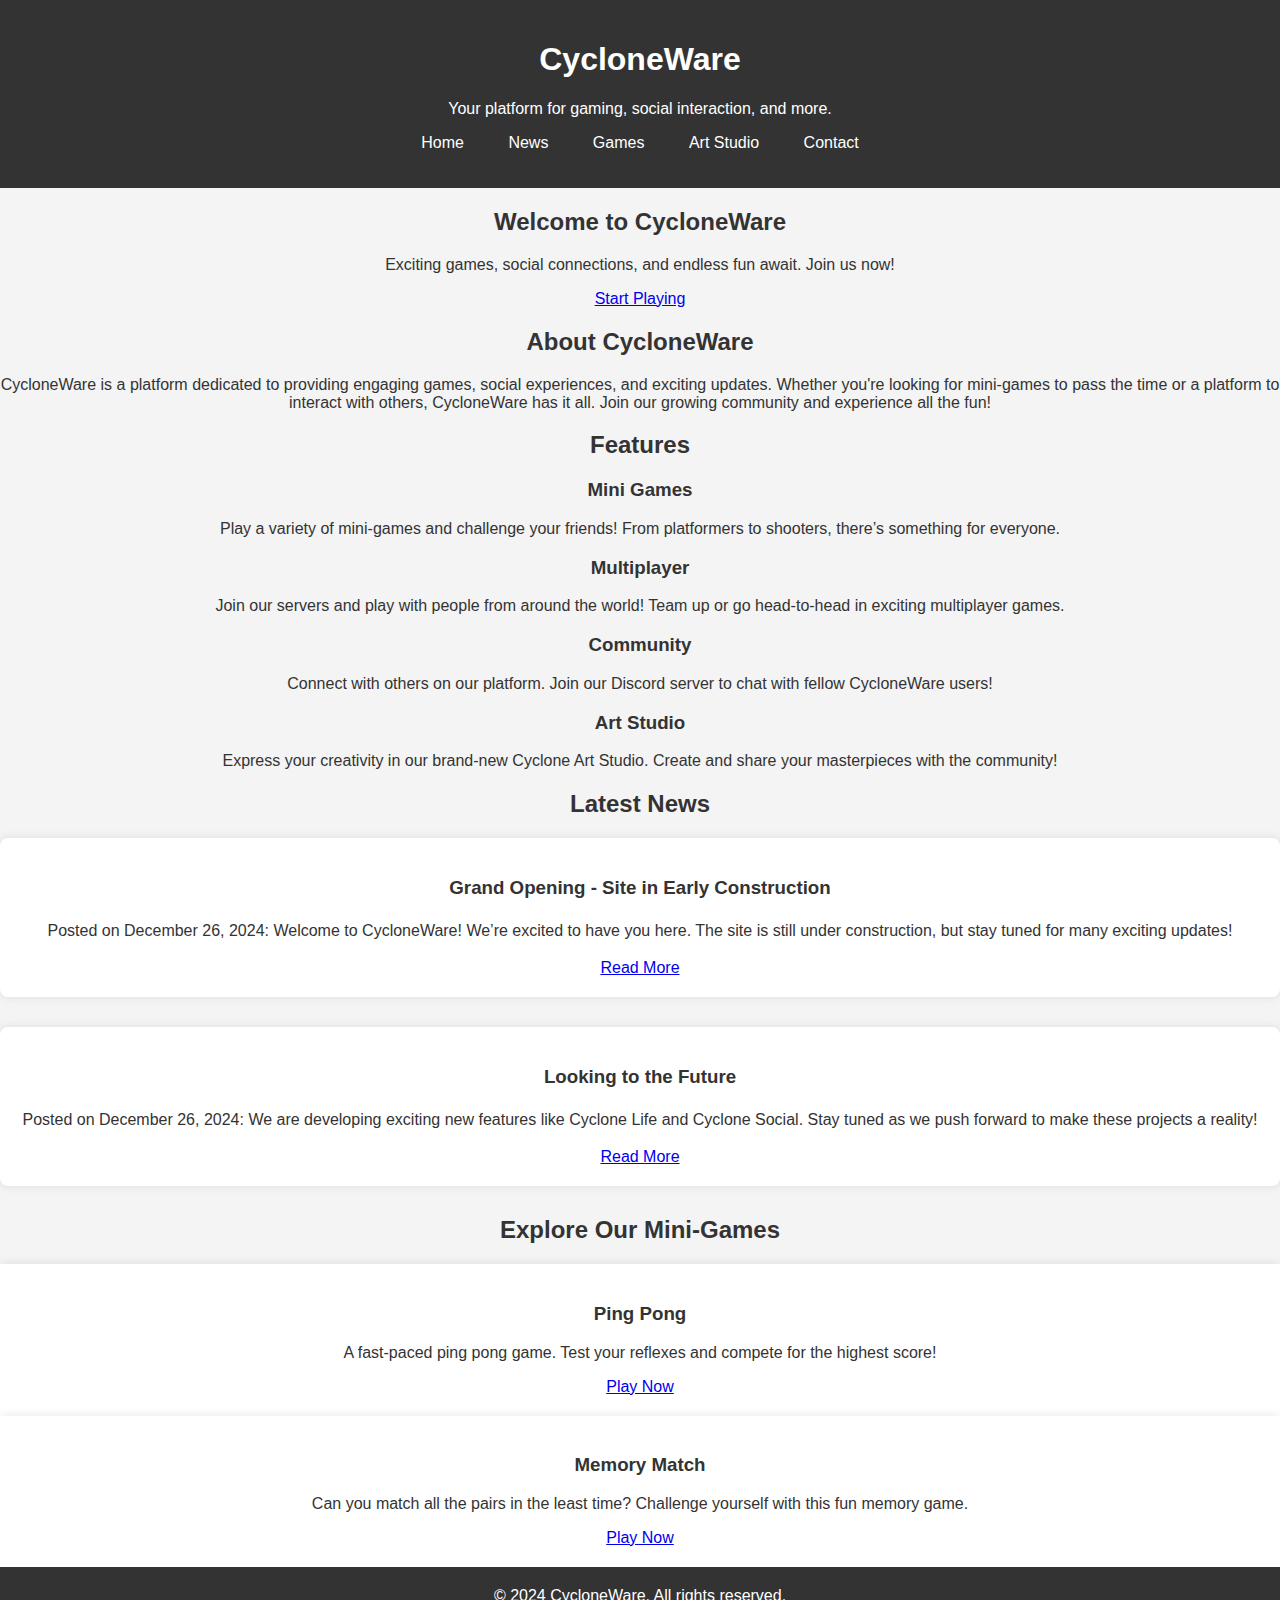
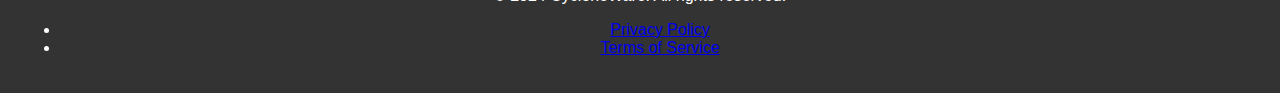
<file: index.html>
<!DOCTYPE html>
<html lang="en">
<head>
    <meta charset="UTF-8">
    <meta name="viewport" content="width=device-width, initial-scale=1.0">
    <title>CycloneWare - Homepage</title>
    <link rel="stylesheet" href="styles.css">
</head>
<body>
    <header>
        <div class="logo">
            <h1>CycloneWare</h1>
            <p>Your platform for gaming, social interaction, and more.</p>
        </div>
        <nav>
            <ul>
                <li><a href="index.html" class="active">Home</a></li>
                <li><a href="news.html">News</a></li>
                <li><a href="games.html">Games</a></li>
                <li><a href="cyclone-art.html">Art Studio</a></li> <!-- New Cyclone Art Tab -->
                <li><a href="contact.html">Contact</a></li>
            </ul>
        </nav>
    </header>

    <section class="hero">
        <div class="hero-text">
            <h2>Welcome to CycloneWare</h2>
            <p>Exciting games, social connections, and endless fun await. Join us now!</p>
            <a href="games.html" class="cta-button">Start Playing</a>
        </div>
    </section>

    <section class="about">
        <h2>About CycloneWare</h2>
        <p>CycloneWare is a platform dedicated to providing engaging games, social experiences, and exciting updates. Whether you're looking for mini-games to pass the time or a platform to interact with others, CycloneWare has it all. Join our growing community and experience all the fun!</p>
    </section>

    <section class="features">
        <h2>Features</h2>
        <div class="feature-list">
            <div class="feature">
                <h3>Mini Games</h3>
                <p>Play a variety of mini-games and challenge your friends! From platformers to shooters, there’s something for everyone.</p>
            </div>
            <div class="feature">
                <h3>Multiplayer</h3>
                <p>Join our servers and play with people from around the world! Team up or go head-to-head in exciting multiplayer games.</p>
            </div>
            <div class="feature">
                <h3>Community</h3>
                <p>Connect with others on our platform. Join our Discord server to chat with fellow CycloneWare users!</p>
            </div>
            <div class="feature">
                <h3>Art Studio</h3>
                <p>Express your creativity in our brand-new Cyclone Art Studio. Create and share your masterpieces with the community!</p>
            </div>
        </div>
    </section>

    <section class="news-preview">
        <h2>Latest News</h2>
        <div class="news-article">
            <h3>Grand Opening - Site in Early Construction</h3>
            <p>Posted on December 26, 2024: Welcome to CycloneWare! We’re excited to have you here. The site is still under construction, but stay tuned for many exciting updates!</p>
            <a href="news.html">Read More</a>
        </div>
        <div class="news-article">
            <h3>Looking to the Future</h3>
            <p>Posted on December 26, 2024: We are developing exciting new features like Cyclone Life and Cyclone Social. Stay tuned as we push forward to make these projects a reality!</p>
            <a href="news.html">Read More</a>
        </div>
    </section>

    <section class="games-preview">
        <h2>Explore Our Mini-Games</h2>
        <div class="game-card">
            <h3>Ping Pong</h3>
            <p>A fast-paced ping pong game. Test your reflexes and compete for the highest score!</p>
            <a href="ping-pong.html" class="cta-button">Play Now</a>
        </div>
        <div class="game-card">
            <h3>Memory Match</h3>
            <p>Can you match all the pairs in the least time? Challenge yourself with this fun memory game.</p>
            <a href="memory-match.html" class="cta-button">Play Now</a>
        </div>
    </section>

    <footer>
        <div class="footer-content">
            <p>&copy; 2024 CycloneWare. All rights reserved.</p>
            <ul>
                <li><a href="privacy.html">Privacy Policy</a></li>
                <li><a href="terms.html">Terms of Service</a></li>
            </ul>
        </div>
    </footer>
</body>
</html>
</file>
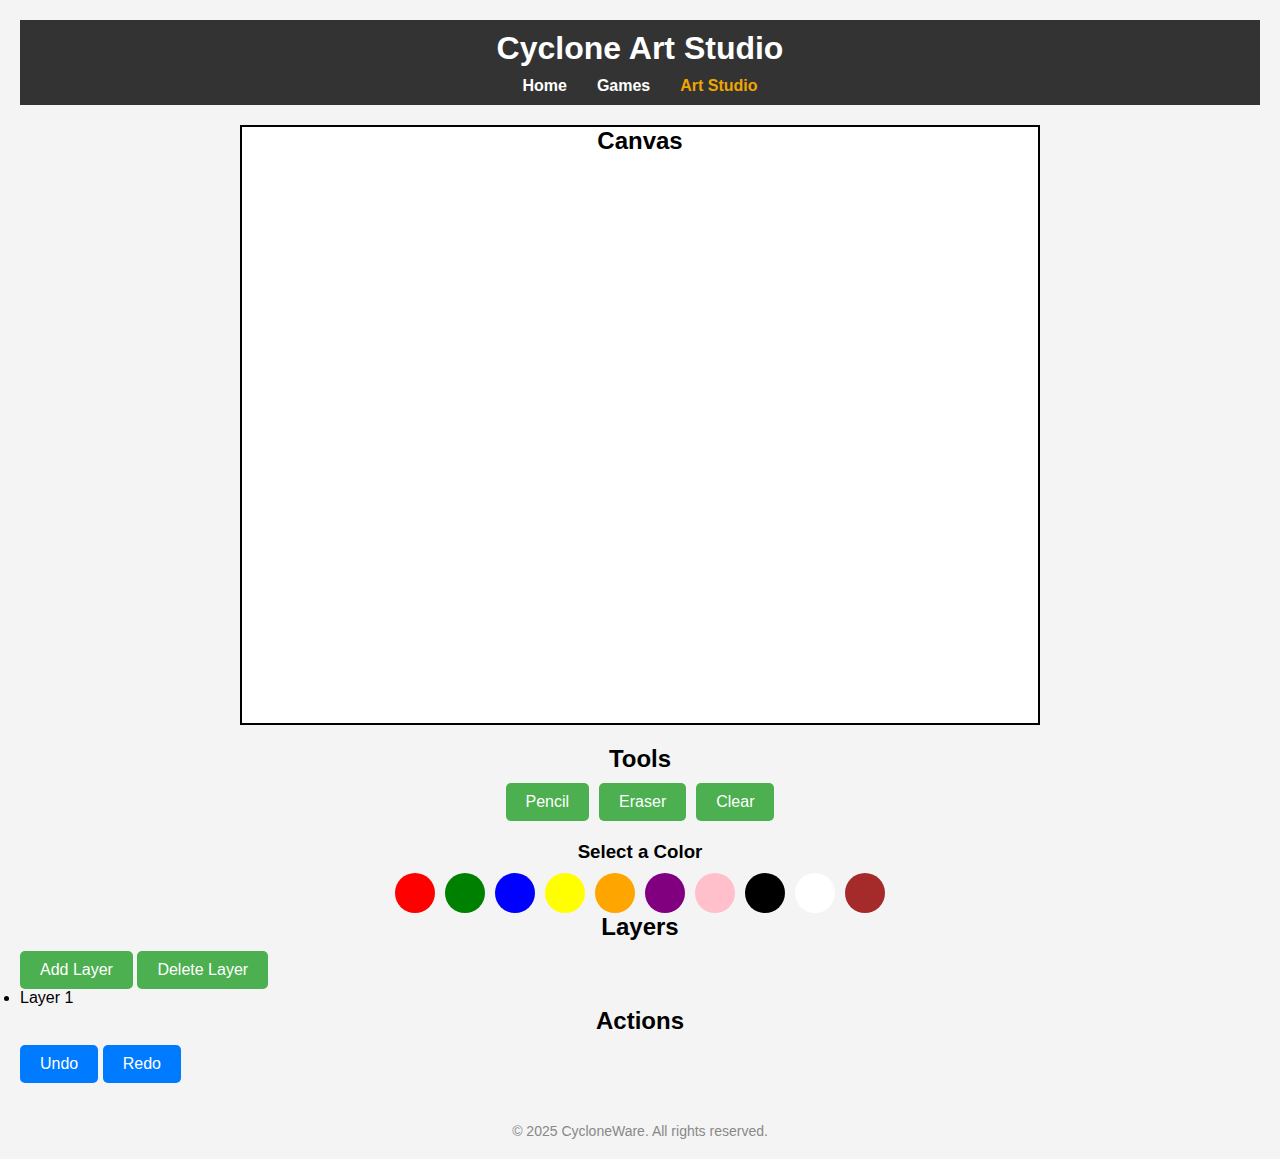
<file: art-studio.html>
<!DOCTYPE html>
<html lang="en">
<head>
    <meta charset="UTF-8">
    <meta name="viewport" content="width=device-width, initial-scale=1.0">
    <title>Cyclone Art Studio</title>
    <link rel="stylesheet" href="cyclone-art.css">
</head>
<body>
    <header>
        <div class="logo">
            <h1>Cyclone Art Studio</h1>
        </div>
        <nav>
            <ul>
                <li><a href="index.html">Home</a></li>
                <li><a href="games.html">Games</a></li>
                <li><a href="art-studio.html" class="active">Art Studio</a></li>
            </ul>
        </nav>
    </header>

    <main>
        <section class="canvas-container">
            <h2>Canvas</h2>
            <canvas id="artCanvas" width="800" height="600"></canvas>
            <div id="currentColor" style="width: 50px; height: 50px; border: 2px solid #000; margin-top: 10px;"></div>
        </section>

        <section class="tools">
            <h2>Tools</h2>
            <div class="tool-buttons">
                <button id="pencilTool" class="tool-button">Pencil</button>
                <button id="eraserTool" class="tool-button">Eraser</button>
                <button id="clearCanvas" class="tool-button">Clear</button>
            </div>
        </section>

        <section class="color-selection">
            <h3>Select a Color</h3>
            <div class="color-buttons">
                <button class="color-button" style="background-color: red;" onclick="changeColor('red')"></button>
                <button class="color-button" style="background-color: green;" onclick="changeColor('green')"></button>
                <button class="color-button" style="background-color: blue;" onclick="changeColor('blue')"></button>
                <button class="color-button" style="background-color: yellow;" onclick="changeColor('yellow')"></button>
                <button class="color-button" style="background-color: orange;" onclick="changeColor('orange')"></button>
                <button class="color-button" style="background-color: purple;" onclick="changeColor('purple')"></button>
                <button class="color-button" style="background-color: pink;" onclick="changeColor('pink')"></button>
                <button class="color-button" style="background-color: black;" onclick="changeColor('black')"></button>
                <button class="color-button" style="background-color: white;" onclick="changeColor('white')"></button>
                <button class="color-button" style="background-color: brown;" onclick="changeColor('brown')"></button>
            </div>
        </section>

        <section class="layers">
            <h2>Layers</h2>
            <button id="addLayer" class="tool-button">Add Layer</button>
            <button id="deleteLayer" class="tool-button">Delete Layer</button>
            <ul id="layerList">
                <!-- Layers will be dynamically added here -->
            </ul>
        </section>

        <section class="undo-redo">
            <h2>Actions</h2>
            <button id="undoButton" class="tool-button">Undo</button>
            <button id="redoButton" class="tool-button">Redo</button>
        </section>
    </main>

    <footer>
        <p>&copy; 2025 CycloneWare. All rights reserved.</p>
    </footer>

    <script src="cyclone-art.js"></script>
</body>
</html>
</file>
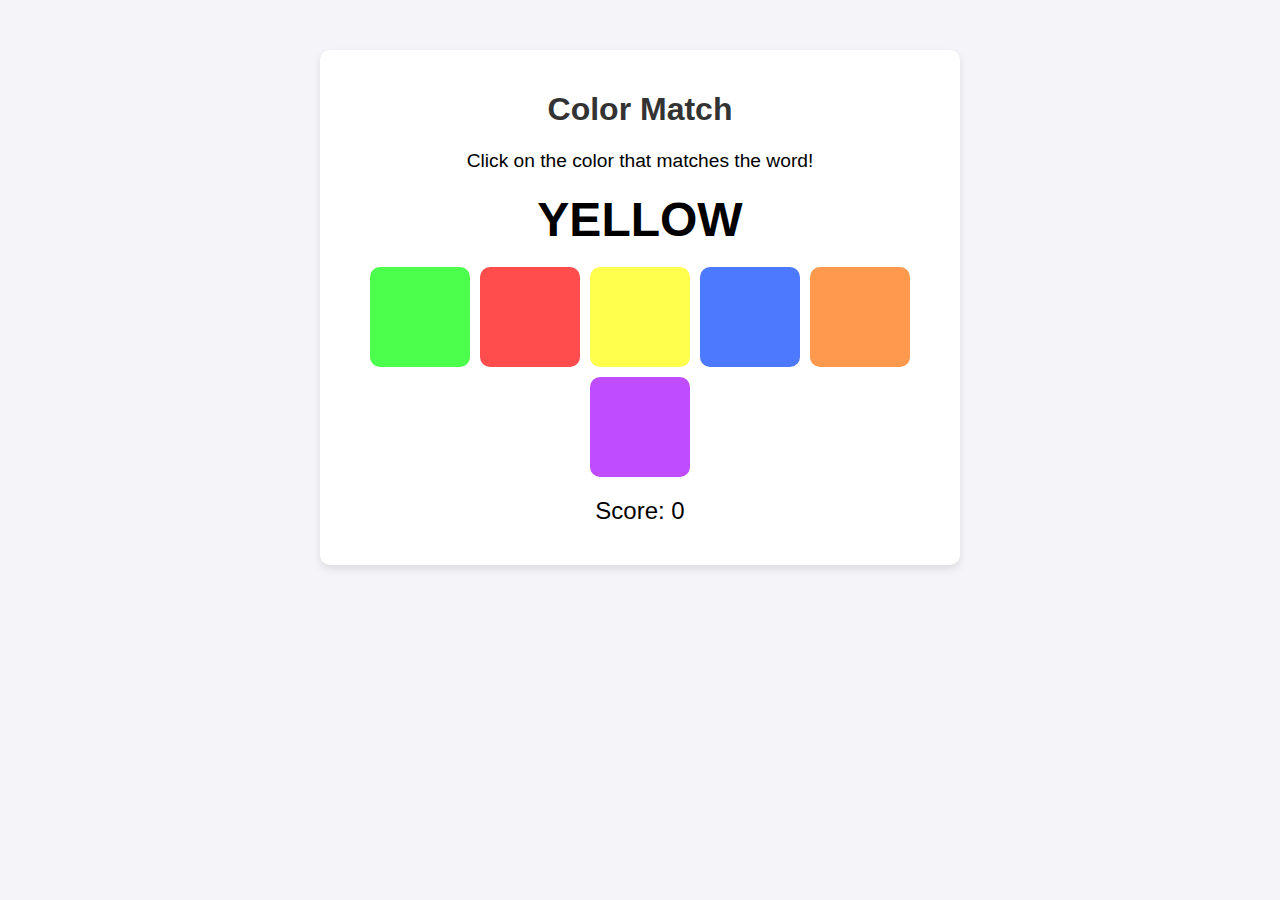
<file: color-matching.html>
<!DOCTYPE html>
<html lang="en">
<head>
    <meta charset="UTF-8">
    <meta name="viewport" content="width=device-width, initial-scale=1.0">
    <title>Color Match Game</title>
    <link rel="stylesheet" href="colormatch.css">
</head>
<body>
    <div class="game-container">
        <h1>Color Match</h1>
        <p id="instructions">Click on the color that matches the word!</p>
        <h2 id="color-word">RED</h2>
        <div id="color-buttons">
            <!-- Buttons will be dynamically generated -->
        </div>
        <p id="score">Score: 0</p>
        <button id="restart-button" style="display: none;">Restart Game</button>
    </div>
    <script src="colormatch.js"></script>
</body>
</html>
</file>
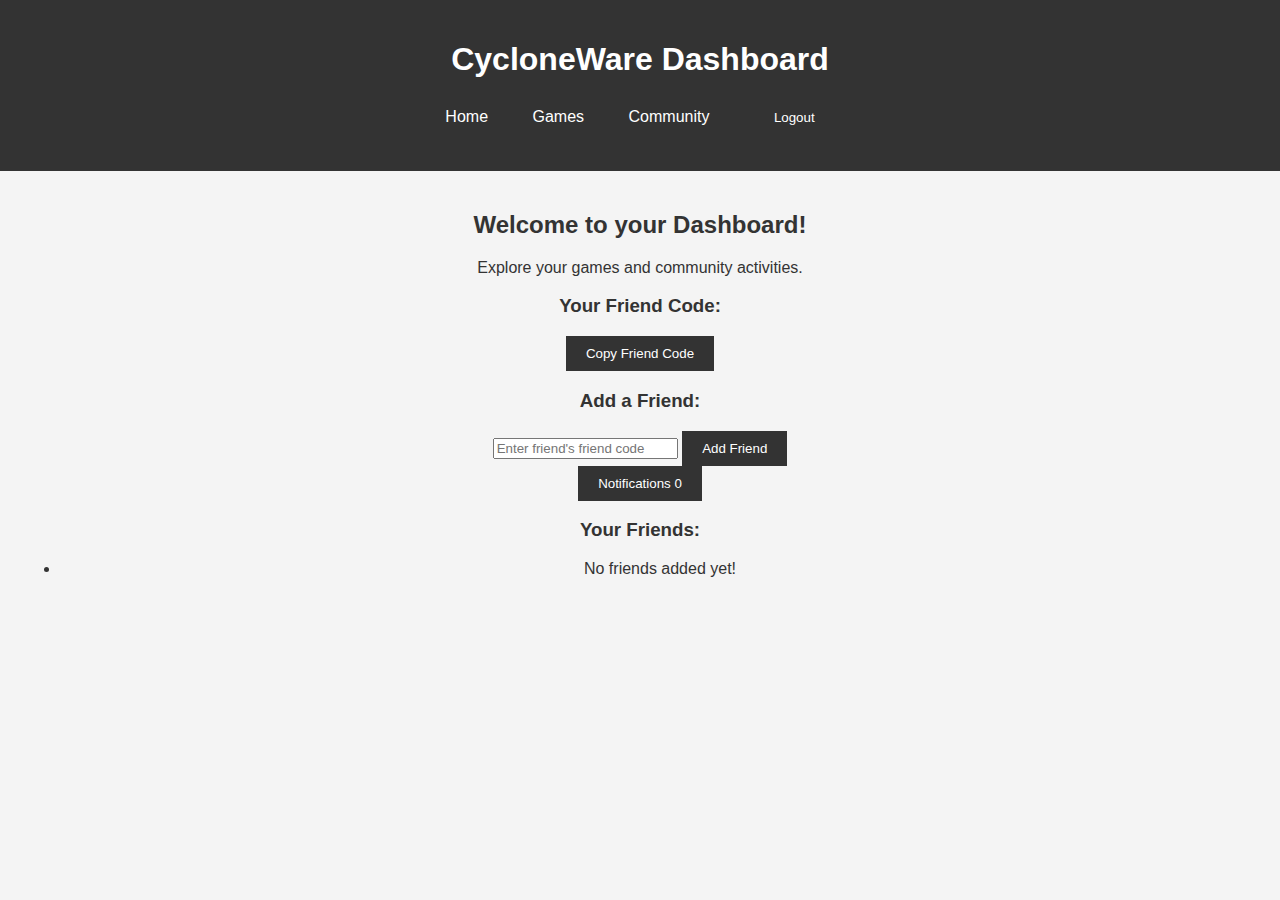
<file: dashboard.html>
<!DOCTYPE html>
<html lang="en">
<head>
    <meta charset="UTF-8">
    <meta name="viewport" content="width=device-width, initial-scale=1.0">
    <title>CycloneWare - Dashboard</title>
    <link rel="stylesheet" href="styles.css">
</head>
<body>
    <header>
        <h1>CycloneWare Dashboard</h1>
        <nav>
            <ul>
                <li><a href="index.html">Home</a></li>
                <li><a href="games.html">Games</a></li>
                <li><a href="community.html">Community</a></li>
                <li><button id="logout-btn" class="logout-btn">Logout</button></li>
            </ul>
        </nav>
    </header>
    <main>
        <h2>Welcome to your Dashboard!</h2>
        <p>Explore your games and community activities.</p>

        <!-- Friend Code Section -->
        <section id="friend-code-section">
            <h3>Your Friend Code:</h3>
            <p id="friend-code"></p>
            <button id="copy-code-btn">Copy Friend Code</button>
        </section>

        <!-- Add Friend Section -->
        <section id="add-friend-section">
            <h3>Add a Friend:</h3>
            <input type="text" id="friend-code-input" placeholder="Enter friend's friend code">
            <button id="add-friend-btn">Add Friend</button>
            <p id="add-friend-error" style="color: red; display: none;">Invalid or duplicate friend code!</p>
        </section>

        <!-- Notification Section -->
        <section id="notification-section">
            <button id="notification-btn" class="notification-btn">Notifications <span id="notification-count">0</span></button>
            <ul id="notification-list" class="notification-list" style="display:none;"></ul>
        </section>

        <!-- Friend List Section -->
        <section id="friend-list-section">
            <h3>Your Friends:</h3>
            <ul id="friend-list"></ul>
        </section>
    </main>

    <script>
        // Display friend code
        const user = JSON.parse(localStorage.getItem("user"));
        if (user) {
            document.getElementById("friend-code").textContent = user.friendCode;
        }

        // Copy friend code to clipboard
        document.getElementById("copy-code-btn").addEventListener("click", () => {
            const friendCode = user ? user.friendCode : '';
            if (friendCode) {
                navigator.clipboard.writeText(friendCode).then(() => {
                    alert("Friend code copied!");
                }).catch(err => {
                    console.error("Error copying text: ", err);
                });
            }
        });

        // Add Friend functionality
        document.getElementById("add-friend-btn").addEventListener("click", () => {
            const inputCode = document.getElementById("friend-code-input").value.trim();
            const errorElement = document.getElementById("add-friend-error");
            if (inputCode && inputCode !== user.friendCode) {
                let friendList = JSON.parse(localStorage.getItem("friendList")) || [];
                
                // Check if the code is already in the friend list
                if (!friendList.includes(inputCode)) {
                    friendList.push(inputCode);
                    localStorage.setItem("friendList", JSON.stringify(friendList));

                    // Add a notification when someone friends you
                    addNotification(inputCode);

                    displayFriends();
                    errorElement.style.display = "none";
                    alert("Friend added!");
                } else {
                    errorElement.style.display = "inline";
                }
            } else {
                errorElement.style.display = "inline";
            }
            document.getElementById("friend-code-input").value = '';  // Clear the input
        });

        // Add a notification
        function addNotification(friendCode) {
            let notifications = JSON.parse(localStorage.getItem("notifications")) || [];
            notifications.push(`You have a new friend request from ${friendCode}`);
            localStorage.setItem("notifications", JSON.stringify(notifications));
            updateNotificationCount();
        }

        // Display the friend's list
        function displayFriends() {
            const friendList = JSON.parse(localStorage.getItem("friendList")) || [];
            const friendListElement = document.getElementById("friend-list");
            friendListElement.innerHTML = '';

            if (friendList.length === 0) {
                friendListElement.innerHTML = '<li>No friends added yet!</li>';
            } else {
                friendList.forEach(friend => {
                    const li = document.createElement('li');
                    li.textContent = friend;

                    // Add delete button
                    const deleteButton = document.createElement('button');
                    deleteButton.textContent = 'Delete';
                    deleteButton.classList.add('delete-btn');
                    deleteButton.addEventListener('click', () => {
                        removeFriend(friend);
                    });

                    li.appendChild(deleteButton);
                    friendListElement.appendChild(li);
                });
            }
        }

        // Remove Friend functionality
        function removeFriend(friendCode) {
            let friendList = JSON.parse(localStorage.getItem("friendList")) || [];
            friendList = friendList.filter(friend => friend !== friendCode);
            localStorage.setItem("friendList", JSON.stringify(friendList));
            displayFriends(); // Update the displayed friend list
        }

        // Show Notifications
        document.getElementById("notification-btn").addEventListener("click", () => {
            const notificationListElement = document.getElementById("notification-list");
            notificationListElement.style.display = notificationListElement.style.display === 'none' ? 'block' : 'none';
            displayNotifications();
        });

        // Display Notifications
        function displayNotifications() {
            const notifications = JSON.parse(localStorage.getItem("notifications")) || [];
            const notificationListElement = document.getElementById("notification-list");
            notificationListElement.innerHTML = '';

            if (notifications.length === 0) {
                notificationListElement.innerHTML = '<li>No new notifications.</li>';
            } else {
                notifications.forEach(notification => {
                    const li = document.createElement('li');
                    li.textContent = notification;
                    notificationListElement.appendChild(li);
                });
            }
        }

        // Update notification count
        function updateNotificationCount() {
            const notifications = JSON.parse(localStorage.getItem("notifications")) || [];
            document.getElementById("notification-count").textContent = notifications.length;
        }

        // Initialize friend list and notifications on page load
        window.onload = () => {
            displayFriends();
            updateNotificationCount();
            displayNotifications();
        };

        // Logout functionality
        document.getElementById("logout-btn").addEventListener("click", () => {
            localStorage.removeItem("user");
            localStorage.removeItem("friendList");
            localStorage.removeItem("notifications");
            alert("You have logged out.");
            window.location.href = "index.html";
        });
    </script>
</body>
</html>
</file>
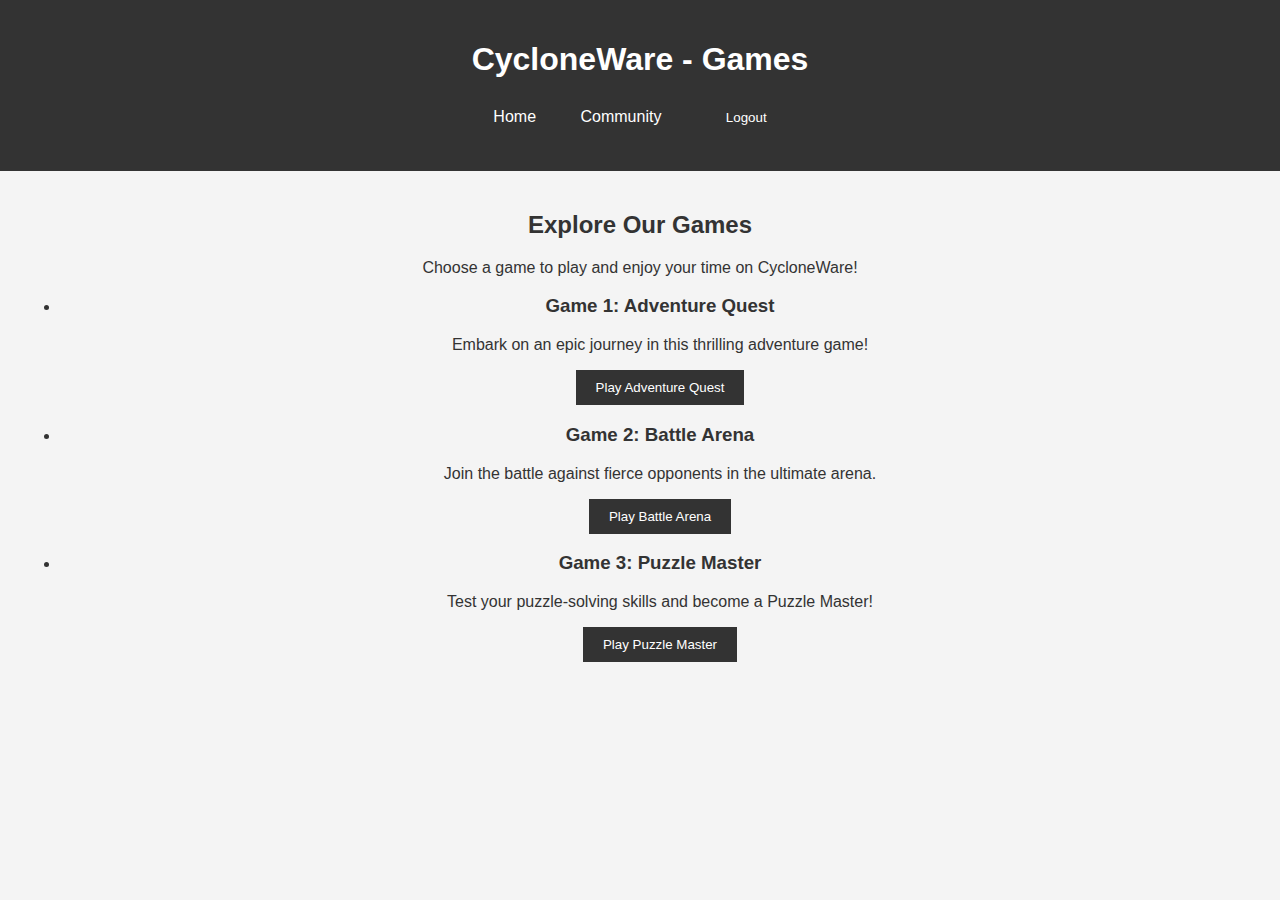
<file: game.html>
<!DOCTYPE html>
<html lang="en">
<head>
    <meta charset="UTF-8">
    <meta name="viewport" content="width=device-width, initial-scale=1.0">
    <title>CycloneWare - Games</title>
    <link rel="stylesheet" href="styles.css">
</head>
<body>
    <header>
        <h1>CycloneWare - Games</h1>
        <nav>
            <ul>
                <li><a href="index.html">Home</a></li>
                <li><a href="community.html">Community</a></li>
                <li><button id="logout-btn" class="logout-btn">Logout</button></li>
            </ul>
        </nav>
    </header>
    <main>
        <h2>Explore Our Games</h2>
        <p>Choose a game to play and enjoy your time on CycloneWare!</p>

        <!-- Game List Section -->
        <section id="game-list-section">
            <ul id="game-list">
                <!-- Example Game 1 -->
                <li class="game-item">
                    <h3>Game 1: Adventure Quest</h3>
                    <p>Embark on an epic journey in this thrilling adventure game!</p>
                    <button onclick="window.location.href='game1.html'">Play Adventure Quest</button>
                </li>

                <!-- Example Game 2 -->
                <li class="game-item">
                    <h3>Game 2: Battle Arena</h3>
                    <p>Join the battle against fierce opponents in the ultimate arena.</p>
                    <button onclick="window.location.href='game2.html'">Play Battle Arena</button>
                </li>

                <!-- Example Game 3 -->
                <li class="game-item">
                    <h3>Game 3: Puzzle Master</h3>
                    <p>Test your puzzle-solving skills and become a Puzzle Master!</p>
                    <button onclick="window.location.href='game3.html'">Play Puzzle Master</button>
                </li>
            </ul>
        </section>
    </main>

    <script>
        // Logout functionality
        document.getElementById("logout-btn").addEventListener("click", () => {
            localStorage.removeItem("user");
            alert("You have logged out.");
            window.location.href = "index.html";
        });
    </script>
</body>
</html>
</file>
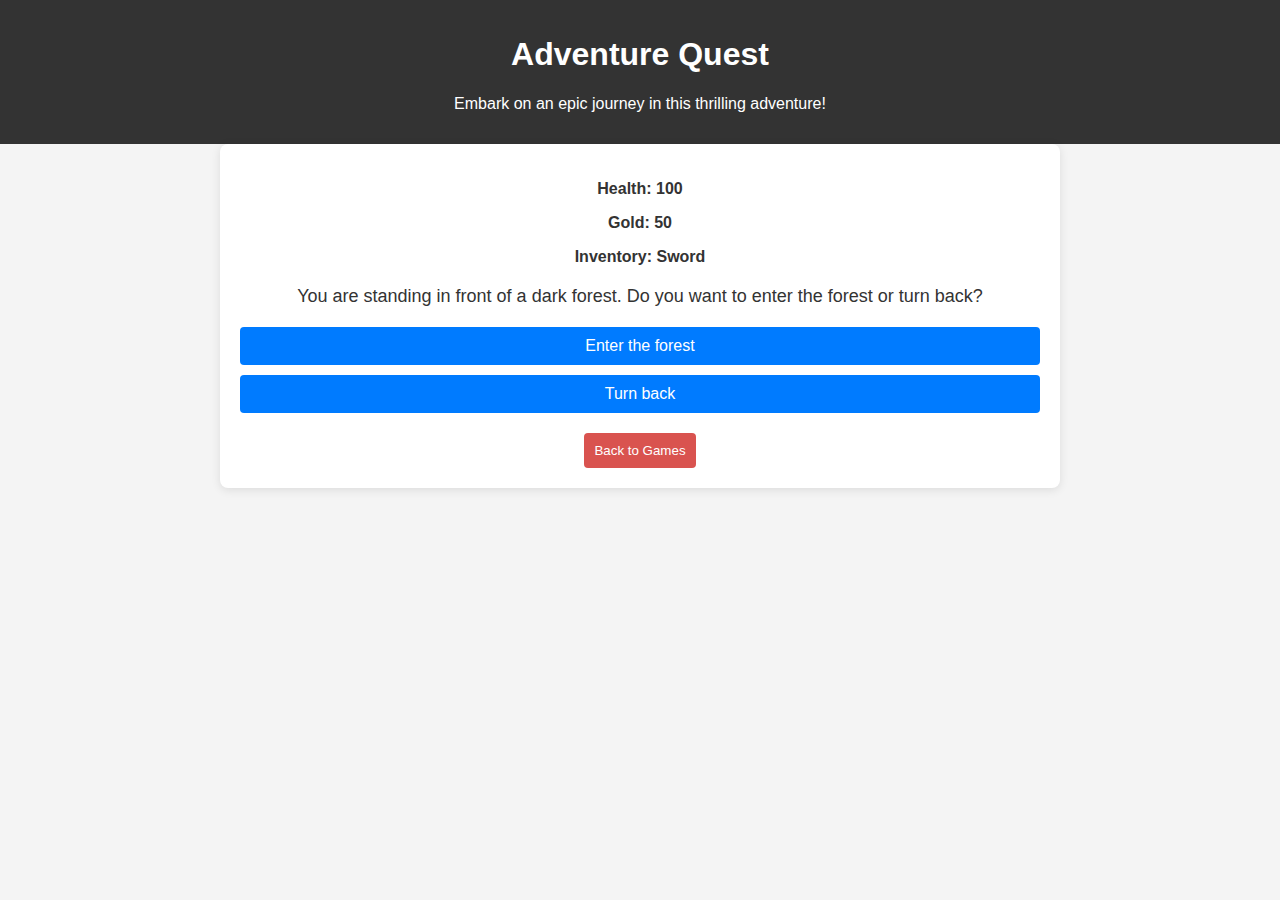
<file: game1.html>
<!DOCTYPE html>
<html lang="en">
<head>
    <meta charset="UTF-8">
    <meta name="viewport" content="width=device-width, initial-scale=1.0">
    <title>Adventure Quest - Game 1</title>
    <link rel="stylesheet" href="styles.css">
    <style>
        body {
            font-family: Arial, sans-serif;
            background-color: #f4f4f4;
            margin: 0;
            padding: 0;
        }
        header {
            background-color: #333;
            color: white;
            padding: 15px;
            text-align: center;
        }
        .game-container {
            padding: 20px;
            max-width: 800px;
            margin: 0 auto;
            background-color: white;
            box-shadow: 0 2px 10px rgba(0, 0, 0, 0.1);
            border-radius: 8px;
        }
        .game-text {
            font-size: 18px;
            margin-bottom: 20px;
        }
        .game-buttons {
            display: flex;
            flex-direction: column;
            gap: 10px;
        }
        .game-buttons button {
            padding: 10px;
            background-color: #007bff;
            border: none;
            border-radius: 4px;
            color: white;
            font-size: 16px;
            cursor: pointer;
        }
        .game-buttons button:hover {
            background-color: #0056b3;
        }
        .game-buttons button:disabled {
            background-color: #d6d6d6;
        }
        .stats {
            margin-bottom: 20px;
            font-size: 16px;
        }
        .stats span {
            font-weight: bold;
        }
        .back-btn {
            margin-top: 20px;
            padding: 10px;
            background-color: #d9534f;
            border: none;
            border-radius: 4px;
            color: white;
            cursor: pointer;
        }
        .back-btn:hover {
            background-color: #c9302c;
        }
    </style>
</head>
<body>
    <header>
        <h1>Adventure Quest</h1>
        <p>Embark on an epic journey in this thrilling adventure!</p>
    </header>

    <div class="game-container">
        <div class="stats">
            <p><span>Health:</span> <span id="health"></span></p>
            <p><span>Gold:</span> <span id="gold"></span></p>
            <p><span>Inventory:</span> <span id="inventory"></span></p>
        </div>
        <div id="game-text" class="game-text"></div>
        <div id="game-buttons" class="game-buttons"></div>
        <button id="back-btn" class="back-btn" onclick="window.location.href='games.html'">Back to Games</button>
    </div>

    <!-- Battle BGM -->
    <audio id="battle-bgm" loop>
        <source src="bgm-battle.mp3" type="audio/mp3">
        Your browser does not support the audio element.
    </audio>

    <script>
        let currentStage = 0;

        // Player stats
        let player = {
            health: 100,
            gold: 50,
            inventory: ['Sword'],
            attack: 20,
            defense: 5,
        };

        // Enemy stats
        let enemy = {
            name: "Wild Beast",
            health: 50,
            attack: 15,
            defense: 3
        };

        const gameText = document.getElementById("game-text");
        const gameButtons = document.getElementById("game-buttons");

        // Update the player's stats display
        function updateStats() {
            document.getElementById("health").textContent = player.health;
            document.getElementById("gold").textContent = player.gold;
            document.getElementById("inventory").textContent = player.inventory.join(', ') || 'Empty';
        }

        // Function to start battle music
        function startBattleBGM() {
            const bgm = document.getElementById("battle-bgm");
            bgm.play();
        }

        // Stop battle music
        function stopBattleBGM() {
            const bgm = document.getElementById("battle-bgm");
            bgm.pause();
            bgm.currentTime = 0;  // Reset to start
        }

        // Battle system
        function startBattle() {
            console.log("Battle Started");  // Debugging log
            startBattleBGM();
            gameText.textContent = `A wild beast appears! It has ${enemy.health} health. Prepare for battle!`;

            gameButtons.innerHTML = '';
            gameButtons.innerHTML = `
                <button onclick="attack()">Attack</button>
                <button onclick="defend()">Defend</button>
                <button onclick="useItem()">Use Item</button>
            `;
        }

        // Player attack action
        function attack() {
            const damage = Math.max(0, player.attack - enemy.defense);
            enemy.health -= damage;
            gameText.textContent = `You attacked the ${enemy.name} for ${damage} damage. The beast has ${enemy.health} health left.`;

            if (enemy.health <= 0) {
                gameText.textContent = `You defeated the ${enemy.name}! You earned 50 gold.`;
                player.gold += 50;
                stopBattleBGM();
                nextStage(3);  // Victory
            } else {
                enemyTurn();
            }
        }

        // Enemy attack action
        function enemyTurn() {
            const damage = Math.max(0, enemy.attack - player.defense);
            player.health -= damage;
            gameText.textContent += `\nThe beast attacks you for ${damage} damage. You have ${player.health} health left.`;

            if (player.health <= 0) {
                gameText.textContent = "You have been defeated by the wild beast. Game Over.";
                stopBattleBGM();
                nextStage(4);  // Loss
            }
        }

        // Defend action
        function defend() {
            const damage = Math.max(0, enemy.attack - (player.defense * 2));  // Less damage when defending
            player.health -= damage;
            gameText.textContent = `You defended! The beast attacks you for ${damage} damage. You have ${player.health} health left.`;

            if (player.health <= 0) {
                gameText.textContent = "You have been defeated by the wild beast. Game Over.";
                stopBattleBGM();
                nextStage(4);  // Loss
            } else {
                enemyTurn();
            }
        }

        // Use item (example item: health potion)
        function useItem() {
            if (player.inventory.includes("Health Potion")) {
                player.health += 30;  // Heal 30 health
                player.inventory = player.inventory.filter(item => item !== "Health Potion");  // Remove potion
                gameText.textContent = `You used a health potion. You gained 30 health. Your current health is ${player.health}.`;

                enemyTurn();
            } else {
                gameText.textContent = "You don't have any items to use.";
                enemyTurn();
            }
        }

        // Game stages with decisions
        const stages = [
            {
                text: "You are standing in front of a dark forest. Do you want to enter the forest or turn back?",
                choices: [
                    { text: "Enter the forest", action: () => nextStage(1) },
                    { text: "Turn back", action: () => nextStage(2) }
                ]
            },
            {
                text: "As you walk deeper into the forest, you encounter a wild beast! Do you want to fight it?",
                choices: [
                    { text: "Fight the beast", action: () => startBattle() },
                    { text: "Run away", action: () => nextStage(4) }
                ]
            },
            {
                text: "You turned back safely and decided to rest in a nearby village. The adventure ends here.",
                choices: []
            },
            {
                text: "You defeated the wild beast and found treasure! Your adventure continues.",
                choices: [
                    { text: "Continue exploring", action: () => nextStage(0) }
                ]
            },
            {
                text: "You ran away from the wild beast and escaped safely. The adventure ends here.",
                choices: []
            }
        ];

        function nextStage(stageNumber) {
            currentStage = stageNumber;
            renderStage();
        }

        function renderStage() {
            console.log("Rendering stage:", currentStage);  // Debugging log
            const stage = stages[currentStage];
            gameText.textContent = stage.text;

            // Update stats on the screen
            updateStats();

            gameButtons.innerHTML = '';
            stage.choices.forEach(choice => {
                const button = document.createElement("button");
                button.textContent = choice.text;
                button.addEventListener("click", choice.action);
                gameButtons.appendChild(button);
            });
        }

        // Start the game by rendering the first stage
        renderStage();
    </script>
</body>
</html>
</file>
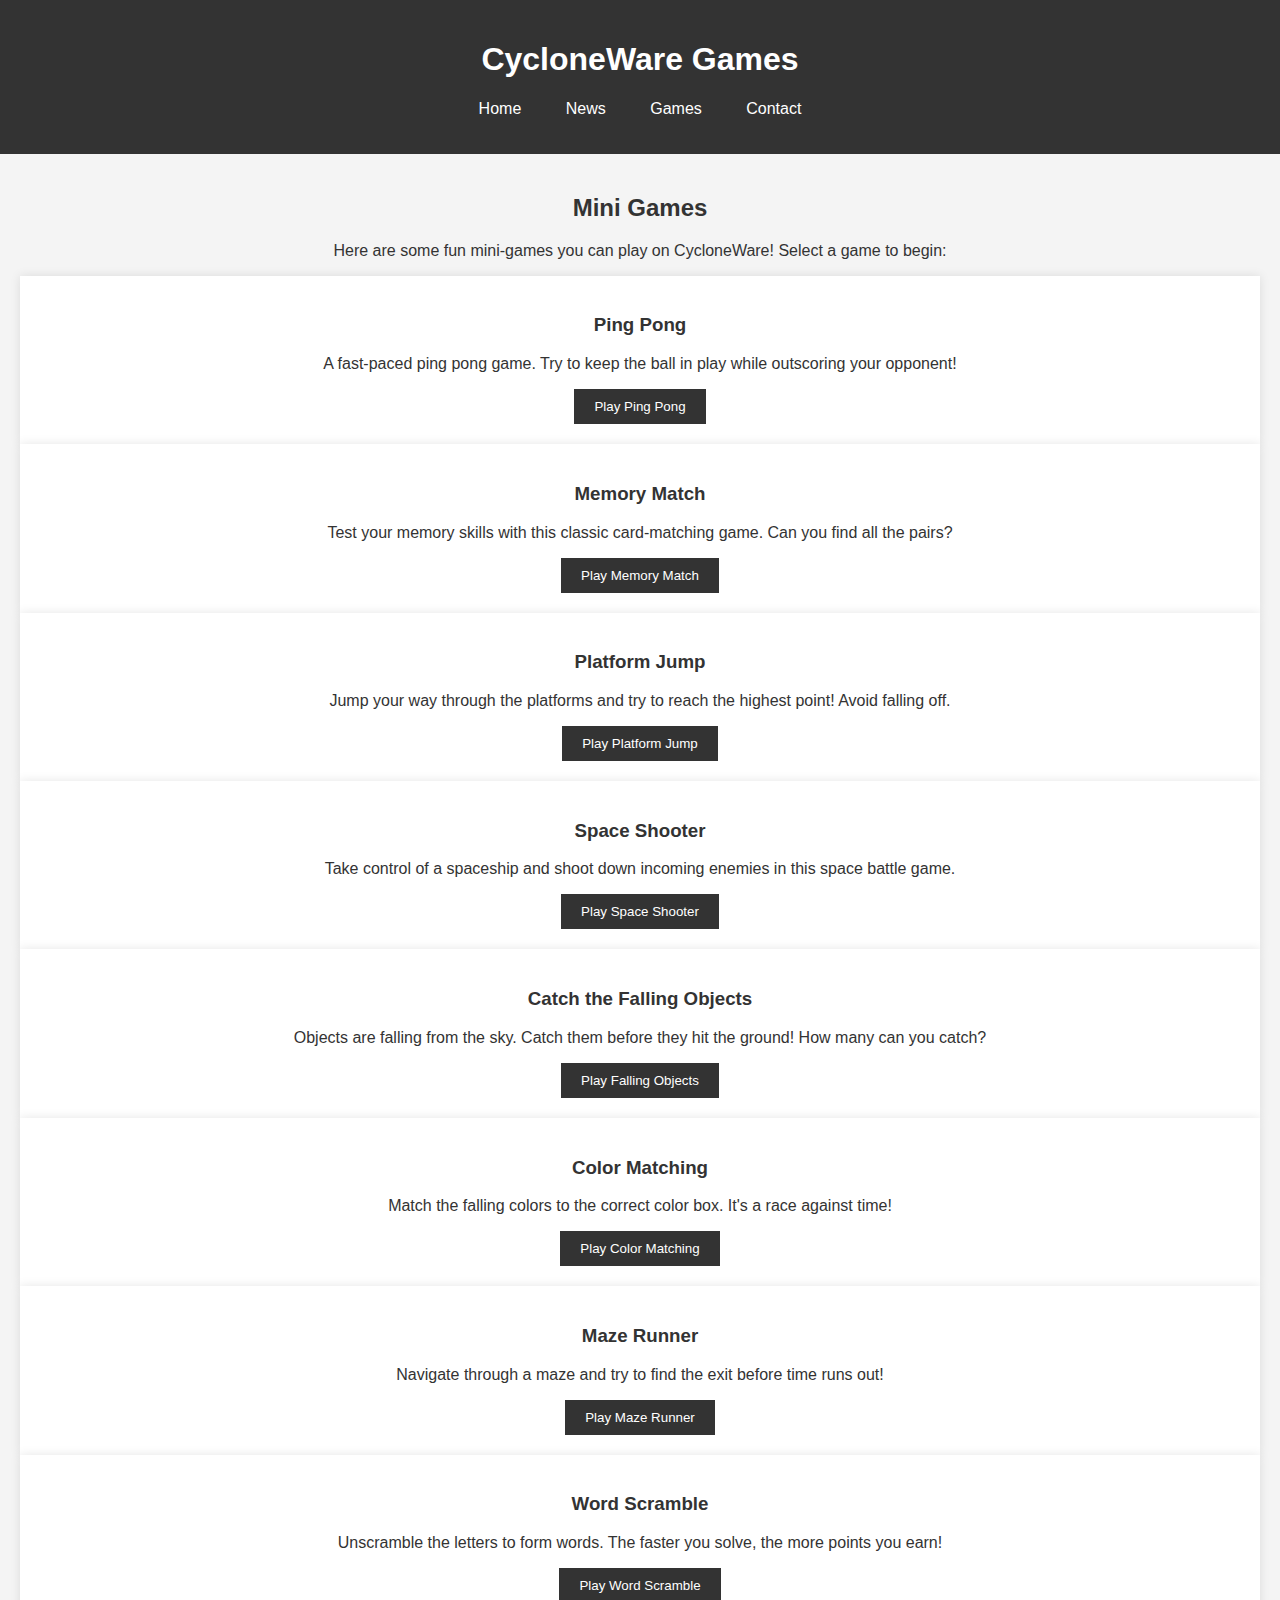
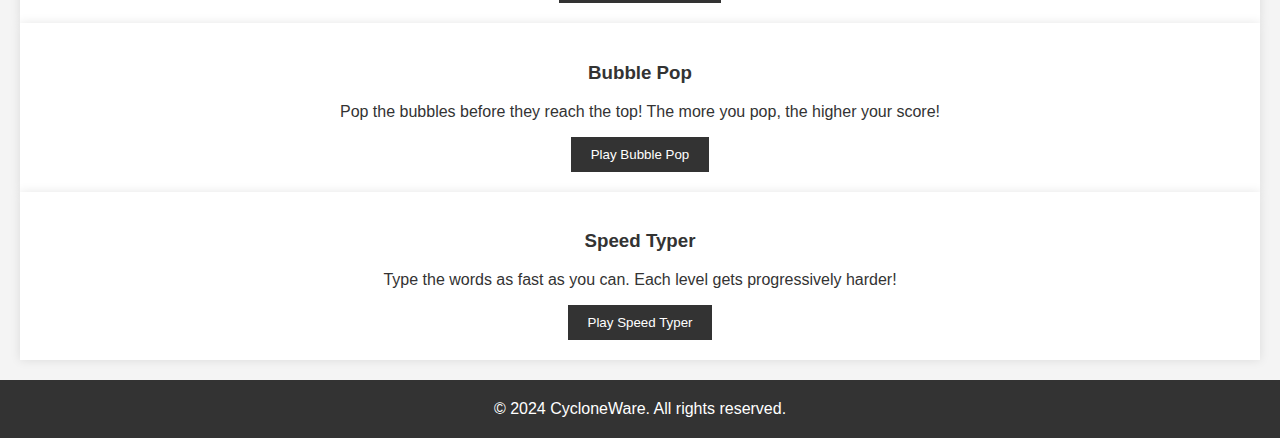
<file: games.html>
<!DOCTYPE html>
<html lang="en">
<head>
    <meta charset="UTF-8">
    <meta name="viewport" content="width=device-width, initial-scale=1.0">
    <title>Games - CycloneWare</title>
    <link rel="stylesheet" href="styles.css">
</head>
<body>
    <header>
        <div class="logo">
            <h1>CycloneWare Games</h1>
        </div>
        <nav>
            <ul>
                <li><a href="index.html">Home</a></li>
                <li><a href="news.html">News</a></li>
                <li><a href="games.html" class="active">Games</a></li>
                <li><a href="contact.html">Contact</a></li>
            </ul>
        </nav>
    </header>

    <main>
        <section class="games-list">
            <h2>Mini Games</h2>
            <p>Here are some fun mini-games you can play on CycloneWare! Select a game to begin:</p>

            <!-- Game 1 -->
            <div class="game-card">
                <h3>Ping Pong</h3>
                <p>A fast-paced ping pong game. Try to keep the ball in play while outscoring your opponent!</p>
                <button onclick="location.href='ping-pong.html'">Play Ping Pong</button>
            </div>

            <!-- Game 2 -->
            <div class="game-card">
                <h3>Memory Match</h3>
                <p>Test your memory skills with this classic card-matching game. Can you find all the pairs?</p>
                <button onclick="location.href='memory-match.html'">Play Memory Match</button>
            </div>

            <!-- Game 3 -->
            <div class="game-card">
                <h3>Platform Jump</h3>
                <p>Jump your way through the platforms and try to reach the highest point! Avoid falling off.</p>
                <button onclick="location.href='platform-jump.html'">Play Platform Jump</button>
            </div>

            <!-- Game 4 -->
            <div class="game-card">
                <h3>Space Shooter</h3>
                <p>Take control of a spaceship and shoot down incoming enemies in this space battle game.</p>
                <button onclick="location.href='space-shooter.html'">Play Space Shooter</button>
            </div>

            <!-- Game 5 -->
            <div class="game-card">
                <h3>Catch the Falling Objects</h3>
                <p>Objects are falling from the sky. Catch them before they hit the ground! How many can you catch?</p>
                <button onclick="location.href='falling-objects.html'">Play Falling Objects</button>
            </div>

            <!-- Game 6 -->
            <div class="game-card">
                <h3>Color Matching</h3>
                <p>Match the falling colors to the correct color box. It's a race against time!</p>
                <button onclick="location.href='color-matching.html'">Play Color Matching</button>
            </div>

            <!-- Game 7 -->
            <div class="game-card">
                <h3>Maze Runner</h3>
                <p>Navigate through a maze and try to find the exit before time runs out!</p>
                <button onclick="location.href='maze-runner.html'">Play Maze Runner</button>
            </div>

            <!-- Game 8 -->
            <div class="game-card">
                <h3>Word Scramble</h3>
                <p>Unscramble the letters to form words. The faster you solve, the more points you earn!</p>
                <button onclick="location.href='word-scramble.html'">Play Word Scramble</button>
            </div>

            <!-- Game 9 -->
            <div class="game-card">
                <h3>Bubble Pop</h3>
                <p>Pop the bubbles before they reach the top! The more you pop, the higher your score!</p>
                <button onclick="location.href='bubble-pop.html'">Play Bubble Pop</button>
            </div>

            <!-- Game 10 -->
            <div class="game-card">
                <h3>Speed Typer</h3>
                <p>Type the words as fast as you can. Each level gets progressively harder!</p>
                <button onclick="location.href='speed-typer.html'">Play Speed Typer</button>
            </div>

        </section>
    </main>

    <footer>
        <p>&copy; 2024 CycloneWare. All rights reserved.</p>
    </footer>
</body>
</html>
</file>
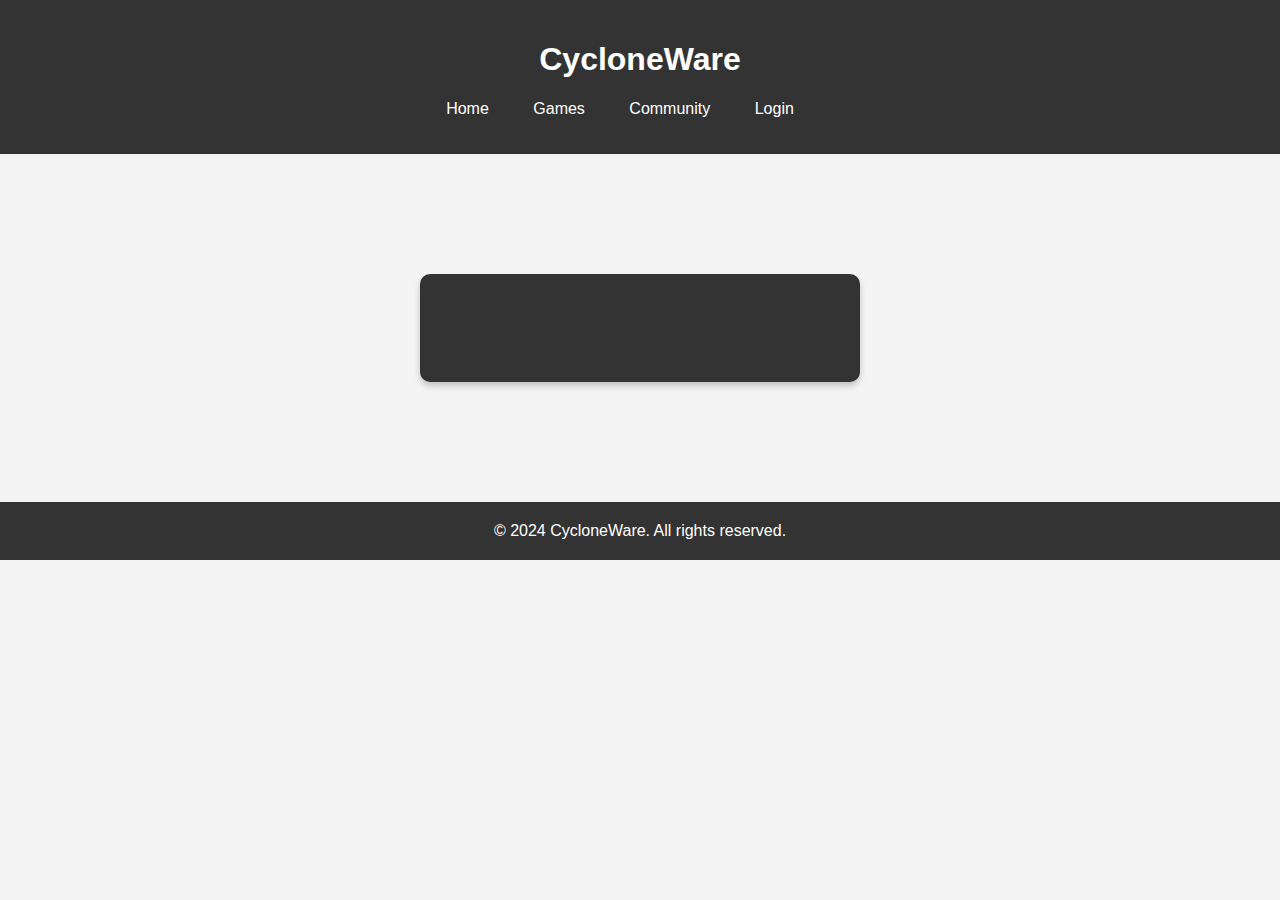
<file: login.html>
<!DOCTYPE html>
<html lang="en">
<head>
    <meta charset="UTF-8">
    <meta name="viewport" content="width=device-width, initial-scale=1.0">
    <title>CycloneWare - Login</title>
    <link rel="stylesheet" href="styles.css">
    <style>
        .login-container {
            text-align: center;
            margin: 100px auto;
            padding: 20px;
            background: #333;
            border-radius: 10px;
            max-width: 400px;
            box-shadow: 0 4px 6px rgba(0, 0, 0, 0.2);
        }
        .login-container h2 {
            margin-bottom: 20px;
        }
        .g-signin2 {
            display: inline-block;
        }
        .logout-btn {
            display: none;
            padding: 10px 20px;
            background-color: red;
            color: white;
            border: none;
            border-radius: 5px;
            cursor: pointer;
        }
    </style>
    <script src="https://accounts.google.com/gsi/client" async defer></script>
</head>
<body>
    <header>
        <h1>CycloneWare</h1>
        <nav>
            <ul>
                <li><a href="index.html">Home</a></li>
                <li><a href="games.html">Games</a></li>
                <li><a href="community.html">Community</a></li>
                <li id="login-menu"><a href="login.html">Login</a></li>
                <li><button id="logout-btn" class="logout-btn">Logout</button></li>
            </ul>
        </nav>
    </header>
    <main>
        <div class="login-container">
            <h2>Login with Google</h2>
            <div id="g_id_onload"
                data-client_id="461434289159-ga3odshnftie2n8g15tl28lgrgtoriib.apps.googleusercontent.com"
                data-callback="handleCredentialResponse"
                data-auto_prompt="true">
            </div>
            <div class="g_id_signin"
                data-type="standard"
                data-shape="rectangular"
                data-theme="outline"
                data-text="sign_in_with"
                data-size="large"
                data-logo_alignment="left">
            </div>
        </div>
    </main>
    <footer>
        <p>&copy; 2024 CycloneWare. All rights reserved.</p>
    </footer>
    <script>
        // Handle login response
        function handleCredentialResponse(response) {
            console.log("Encoded JWT ID token: " + response.credential);

            // Decode and process the token (if needed)
            const decoded = parseJwt(response.credential);
            console.log("User Info:", decoded);

            // Generate a unique friend code
            const friendCode = generateFriendCode();

            // Save user data and friend code in localStorage
            const userData = {
                name: decoded.name,
                email: decoded.email,
                friendCode: friendCode
            };
            localStorage.setItem("user", JSON.stringify(userData));

            // Redirect to dashboard
            window.location.href = "dashboard.html";
        }

        // Decode JWT token (optional for debugging)
        function parseJwt(token) {
            const base64Url = token.split('.')[1];
            const base64 = base64Url.replace(/-/g, '+').replace(/_/g, '/');
            return JSON.parse(atob(base64));
        }

        // Generate a unique friend code (simple random string)
        function generateFriendCode() {
            return 'FW-' + Math.random().toString(36).substring(2, 10).toUpperCase();
        }

        // Show/hide login and logout buttons based on login state
        function updateUI() {
            const user = localStorage.getItem("user");
            const loginMenu = document.getElementById("login-menu");
            const logoutBtn = document.getElementById("logout-btn");

            if (user) {
                loginMenu.style.display = "none";
                logoutBtn.style.display = "inline-block";
            } else {
                loginMenu.style.display = "inline-block";
                logoutBtn.style.display = "none";
            }
        }

        // Logout functionality
        document.getElementById("logout-btn").addEventListener("click", () => {
            localStorage.removeItem("user");
            updateUI();
            alert("You have logged out.");
            window.location.href = "index.html"; // Redirect to homepage
        });

        // Initialize UI on page load
        window.onload = updateUI;
    </script>
</body>
</html>
</file>
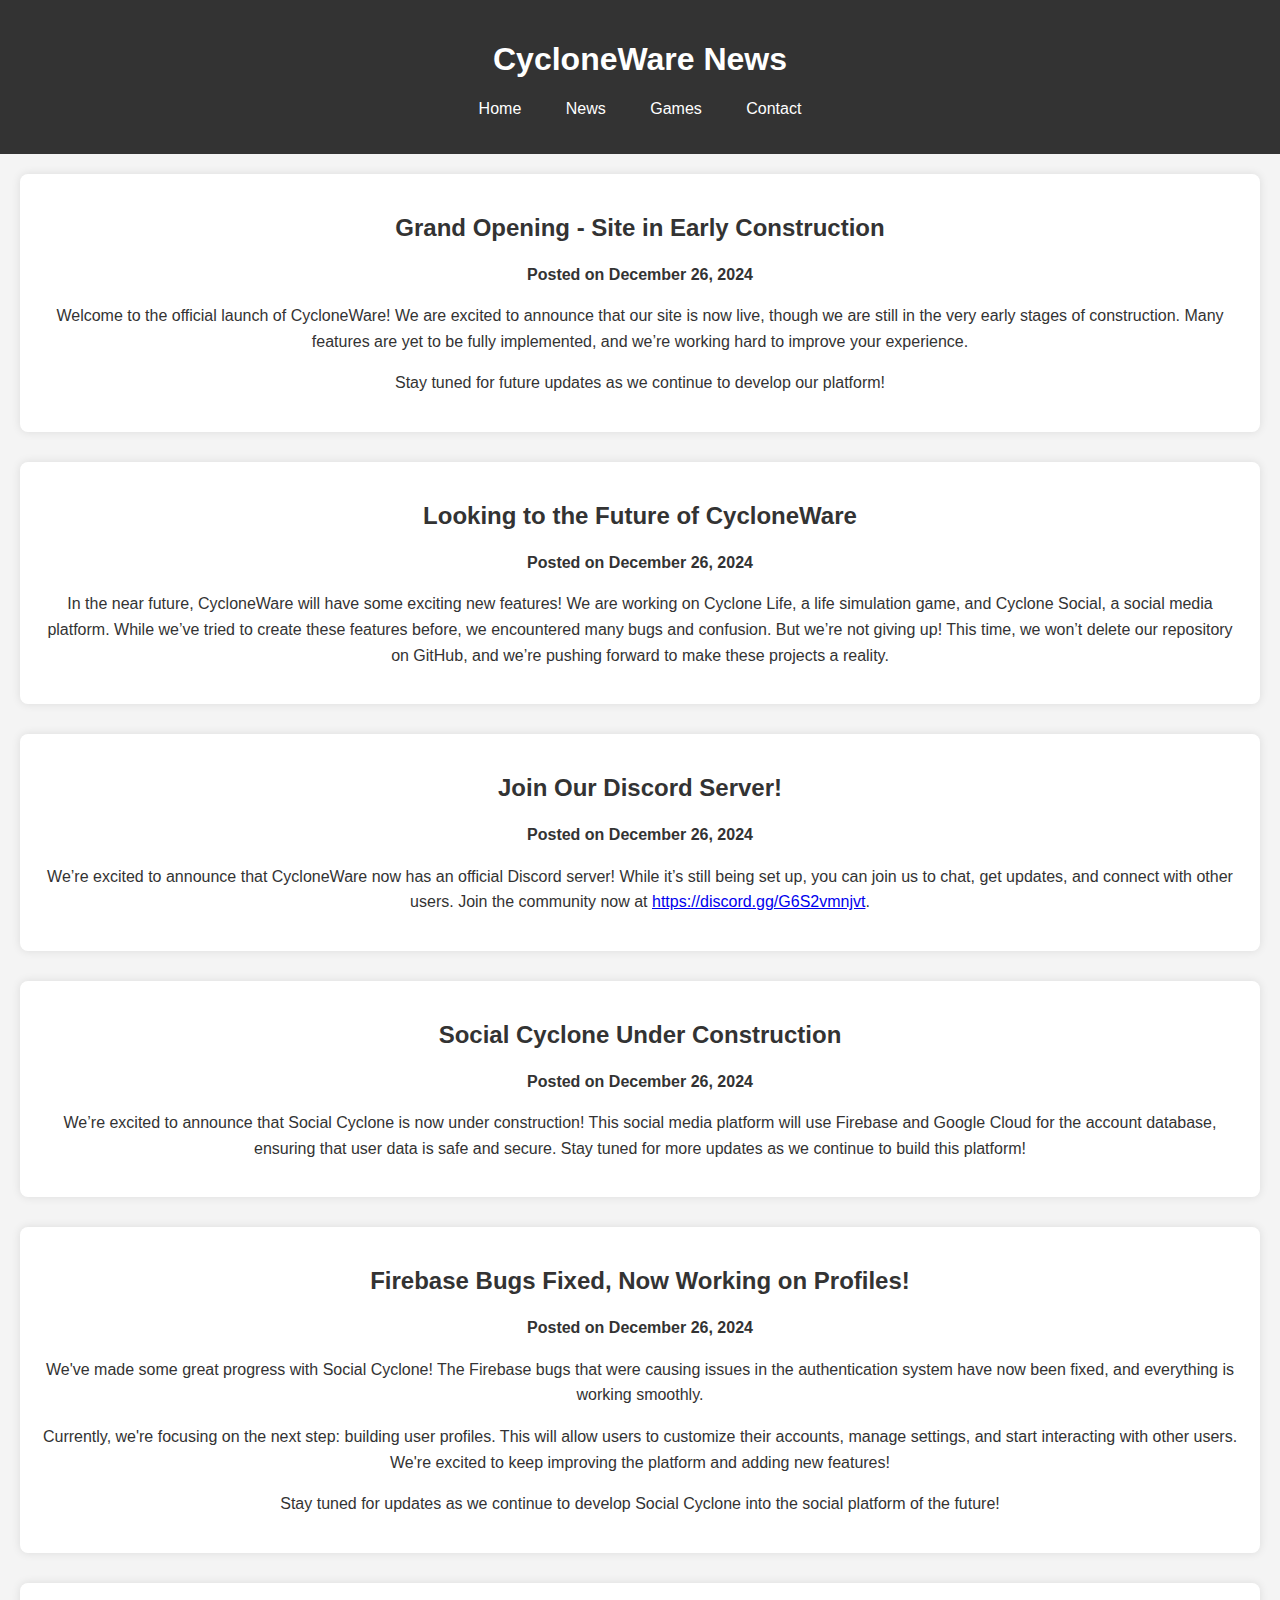
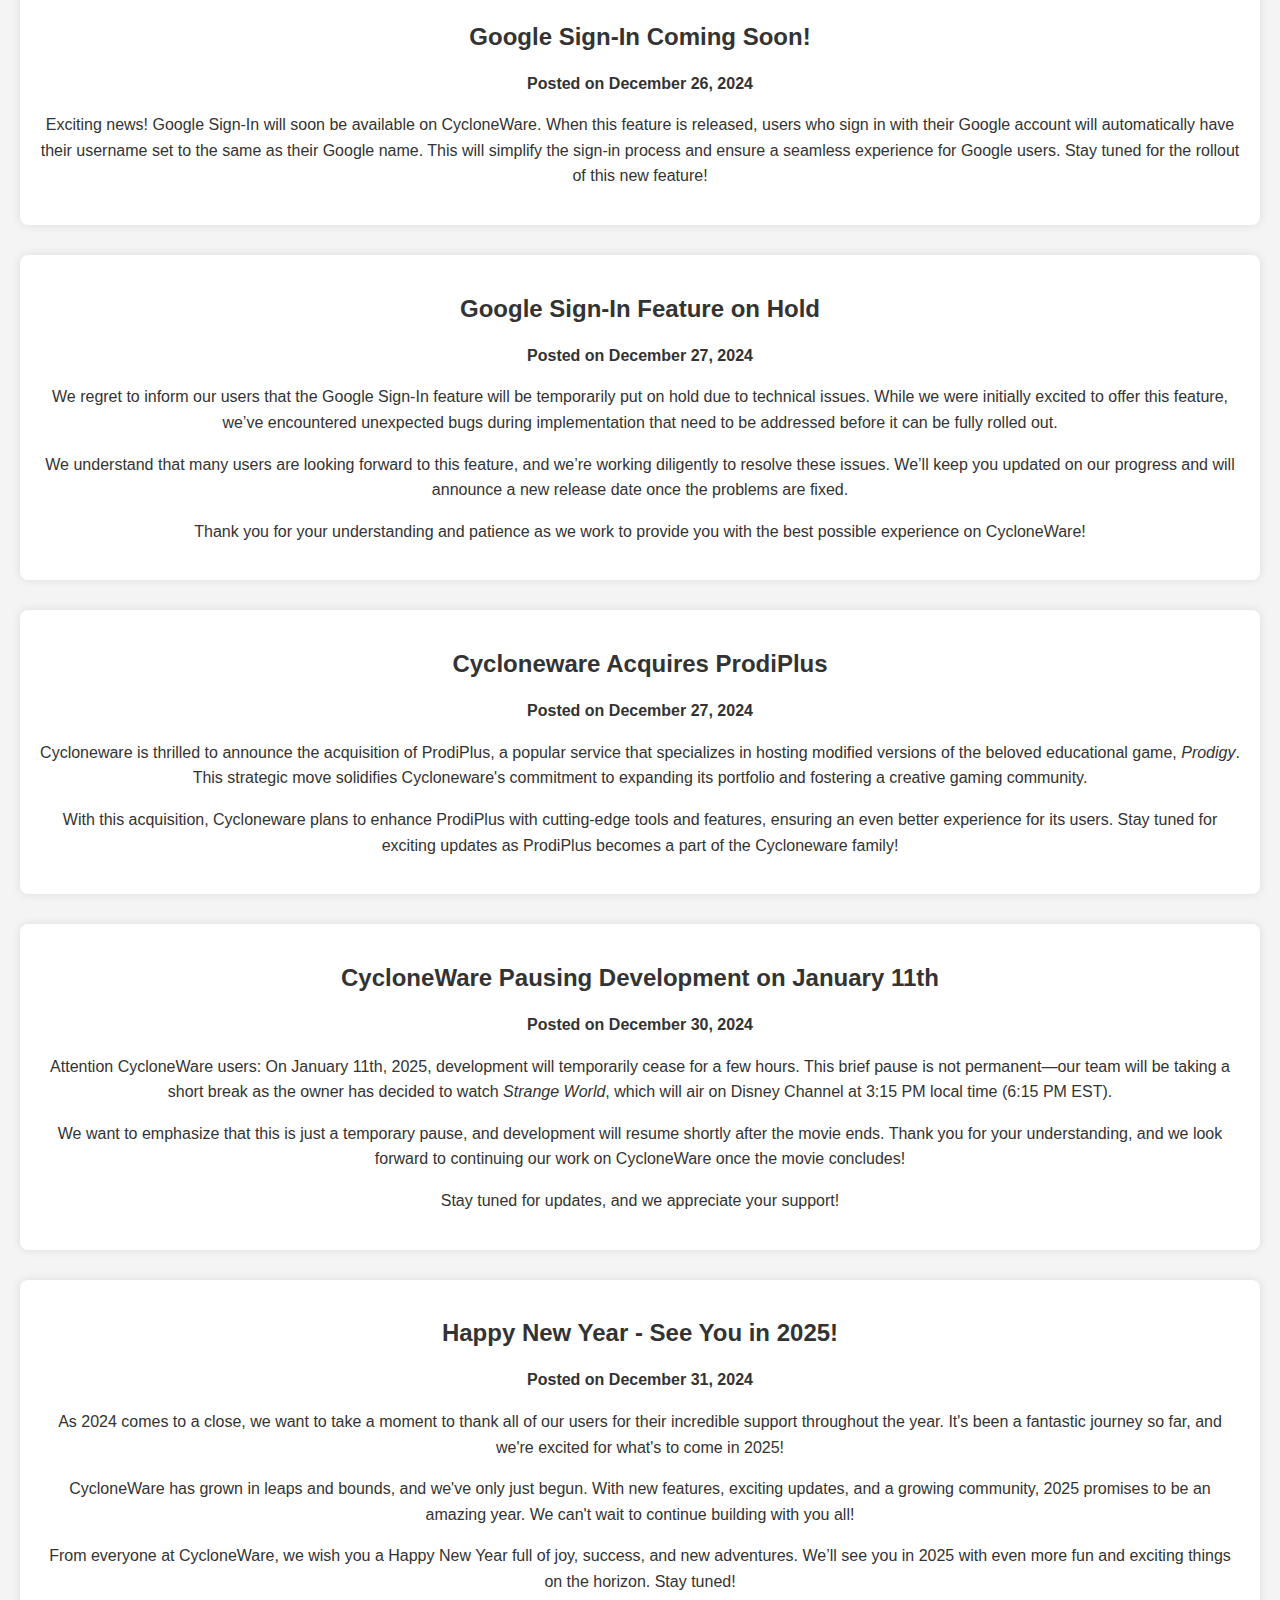
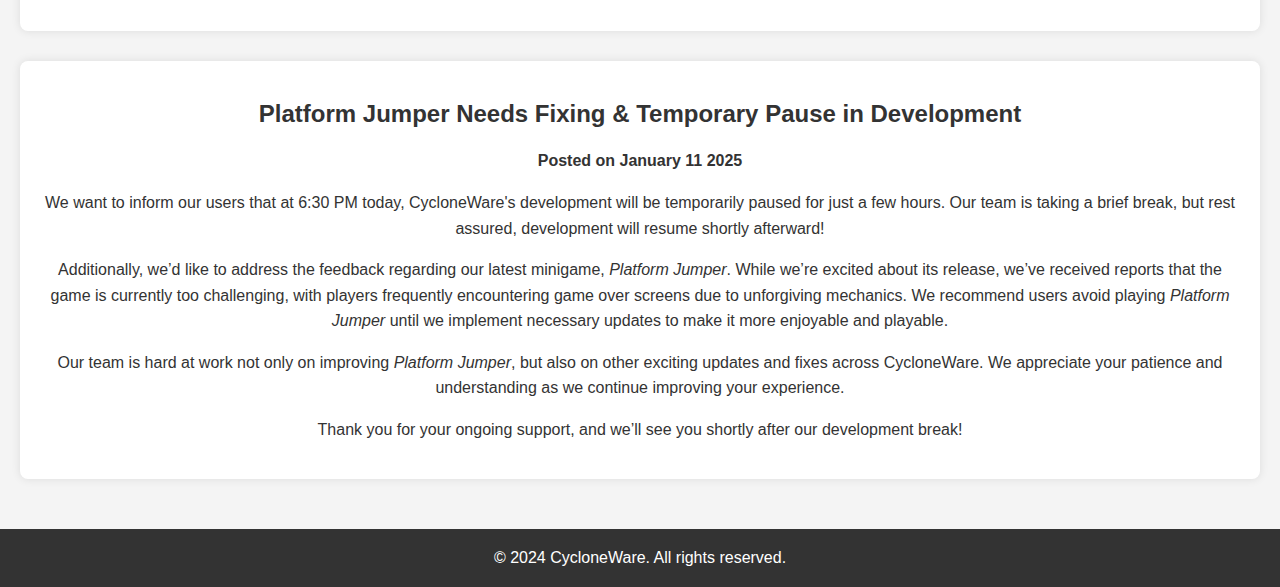
<file: news.html>
<!DOCTYPE html>
<html lang="en">
<head>
    <meta charset="UTF-8">
    <meta name="viewport" content="width=device-width, initial-scale=1.0">
    <title>News - CycloneWare</title>
    <link rel="stylesheet" href="styles.css">
</head>
<body>
    <header>
        <div class="logo">
            <h1>CycloneWare News</h1>
        </div>
        <nav>
            <ul>
                <li><a href="index.html">Home</a></li>
                <li><a href="news.html" class="active">News</a></li>
                <li><a href="games.html">Games</a></li>
                <li><a href="contact.html">Contact</a></li>
            </ul>
        </nav>
    </header>

    <main>
        <section class="news-article">
            <h2>Grand Opening - Site in Early Construction</h2>
            <p><strong>Posted on December 26, 2024</strong></p>
            <p>Welcome to the official launch of CycloneWare! We are excited to announce that our site is now live, though we are still in the very early stages of construction. Many features are yet to be fully implemented, and we’re working hard to improve your experience.</p>
            <p>Stay tuned for future updates as we continue to develop our platform!</p>
        </section>

        <section class="news-article">
            <h2>Looking to the Future of CycloneWare</h2>
            <p><strong>Posted on December 26, 2024</strong></p>
            <p>In the near future, CycloneWare will have some exciting new features! We are working on Cyclone Life, a life simulation game, and Cyclone Social, a social media platform. While we’ve tried to create these features before, we encountered many bugs and confusion. But we’re not giving up! This time, we won’t delete our repository on GitHub, and we’re pushing forward to make these projects a reality.</p>
        </section>

        <section class="news-article">
            <h2>Join Our Discord Server!</h2>
            <p><strong>Posted on December 26, 2024</strong></p>
            <p>We’re excited to announce that CycloneWare now has an official Discord server! While it’s still being set up, you can join us to chat, get updates, and connect with other users. Join the community now at <a href="https://discord.gg/G6S2vmnjvt" target="_blank">https://discord.gg/G6S2vmnjvt</a>.</p>
        </section>

        <section class="news-article">
            <h2>Social Cyclone Under Construction</h2>
            <p><strong>Posted on December 26, 2024</strong></p>
            <p>We’re excited to announce that Social Cyclone is now under construction! This social media platform will use Firebase and Google Cloud for the account database, ensuring that user data is safe and secure. Stay tuned for more updates as we continue to build this platform!</p>
        </section>

        <section class="news-article">
            <h2>Firebase Bugs Fixed, Now Working on Profiles!</h2>
            <p><strong>Posted on December 26, 2024</strong></p>
            <p>We've made some great progress with Social Cyclone! The Firebase bugs that were causing issues in the authentication system have now been fixed, and everything is working smoothly.</p>
            <p>Currently, we're focusing on the next step: building user profiles. This will allow users to customize their accounts, manage settings, and start interacting with other users. We're excited to keep improving the platform and adding new features!</p>
            <p>Stay tuned for updates as we continue to develop Social Cyclone into the social platform of the future!</p>
        </section>

        <section class="news-article">
            <h2>Google Sign-In Coming Soon!</h2>
            <p><strong>Posted on December 26, 2024</strong></p>
            <p>Exciting news! Google Sign-In will soon be available on CycloneWare. When this feature is released, users who sign in with their Google account will automatically have their username set to the same as their Google name. This will simplify the sign-in process and ensure a seamless experience for Google users. Stay tuned for the rollout of this new feature!</p>
        </section>

        <section class="news-article">
            <h2>Google Sign-In Feature on Hold</h2>
            <p><strong>Posted on December 27, 2024</strong></p>
            <p>We regret to inform our users that the Google Sign-In feature will be temporarily put on hold due to technical issues. While we were initially excited to offer this feature, we’ve encountered unexpected bugs during implementation that need to be addressed before it can be fully rolled out.</p>
            <p>We understand that many users are looking forward to this feature, and we’re working diligently to resolve these issues. We’ll keep you updated on our progress and will announce a new release date once the problems are fixed.</p>
            <p>Thank you for your understanding and patience as we work to provide you with the best possible experience on CycloneWare!</p>
        </section>

        <!-- 9th Article -->
        <section class="news-article">
            <h2>Cycloneware Acquires ProdiPlus</h2>
            <p><strong>Posted on December 27, 2024</strong></p>
            <p>Cycloneware is thrilled to announce the acquisition of ProdiPlus, a popular service that specializes in hosting modified versions of the beloved educational game, <em>Prodigy</em>. This strategic move solidifies Cycloneware's commitment to expanding its portfolio and fostering a creative gaming community.</p>
            <p>With this acquisition, Cycloneware plans to enhance ProdiPlus with cutting-edge tools and features, ensuring an even better experience for its users. Stay tuned for exciting updates as ProdiPlus becomes a part of the Cycloneware family!</p>
        </section>

                <section class="news-article">
            <h2>CycloneWare Pausing Development on January 11th</h2>
            <p><strong>Posted on December 30, 2024</strong></p>
            <p>Attention CycloneWare users: On January 11th, 2025, development will temporarily cease for a few hours. This brief pause is not permanent—our team will be taking a short break as the owner has decided to watch <em>Strange World</em>, which will air on Disney Channel at 3:15 PM local time (6:15 PM EST).</p>
            <p>We want to emphasize that this is just a temporary pause, and development will resume shortly after the movie ends. Thank you for your understanding, and we look forward to continuing our work on CycloneWare once the movie concludes!</p>
            <p>Stay tuned for updates, and we appreciate your support!</p>
        </section>

        <section class="news-article">
    <h2>Happy New Year - See You in 2025!</h2>
    <p><strong>Posted on December 31, 2024</strong></p>
    <p>As 2024 comes to a close, we want to take a moment to thank all of our users for their incredible support throughout the year. It's been a fantastic journey so far, and we're excited for what's to come in 2025!</p>
    <p>CycloneWare has grown in leaps and bounds, and we've only just begun. With new features, exciting updates, and a growing community, 2025 promises to be an amazing year. We can't wait to continue building with you all!</p>
    <p>From everyone at CycloneWare, we wish you a Happy New Year full of joy, success, and new adventures. We’ll see you in 2025 with even more fun and exciting things on the horizon. Stay tuned!</p>
</section>

        <section class="news-article">
    <h2>Platform Jumper Needs Fixing & Temporary Pause in Development</h2>
    <p><strong>Posted on January 11 2025</strong></p>
    <p>We want to inform our users that at 6:30 PM today, CycloneWare's development will be temporarily paused for just a few hours. Our team is taking a brief break, but rest assured, development will resume shortly afterward!</p>
    <p>Additionally, we’d like to address the feedback regarding our latest minigame, <em>Platform Jumper</em>. While we’re excited about its release, we’ve received reports that the game is currently too challenging, with players frequently encountering game over screens due to unforgiving mechanics. We recommend users avoid playing <em>Platform Jumper</em> until we implement necessary updates to make it more enjoyable and playable.</p>
    <p>Our team is hard at work not only on improving <em>Platform Jumper</em>, but also on other exciting updates and fixes across CycloneWare. We appreciate your patience and understanding as we continue improving your experience.</p>
    <p>Thank you for your ongoing support, and we’ll see you shortly after our development break!</p>
</section>
    </main>

    <footer>
        <p>&copy; 2024 CycloneWare. All rights reserved.</p>
    </footer>
</body>
</html>
</file>
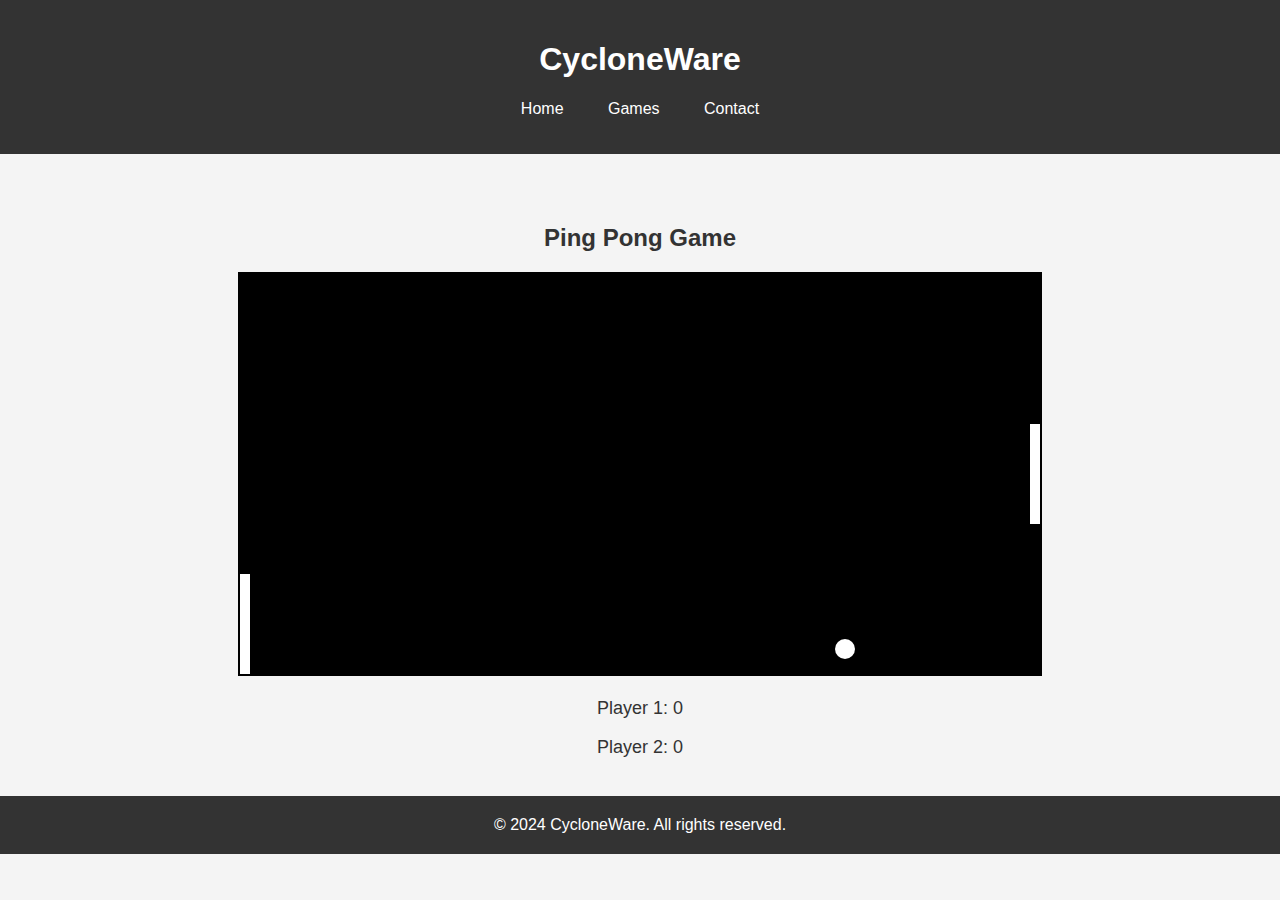
<file: ping-pong.html>
<!DOCTYPE html>
<html lang="en">
<head>
    <meta charset="UTF-8">
    <meta name="viewport" content="width=device-width, initial-scale=1.0">
    <title>Ping Pong - CycloneWare</title>
    <link rel="stylesheet" href="styles.css">
</head>
<body>
    <header>
        <div class="logo">
            <h1>CycloneWare</h1>
        </div>
        <nav>
            <ul>
                <li><a href="index.html">Home</a></li>
                <li><a href="games.html">Games</a></li>
                <li><a href="contact.html">Contact</a></li>
            </ul>
        </nav>
    </header>

    <main>
        <section class="game-container">
            <h2>Ping Pong Game</h2>
            <canvas id="pingpong-canvas" width="800" height="400"></canvas>
            <div class="scoreboard">
                <p>Player 1: <span id="player1-score">0</span></p>
                <p>Player 2: <span id="player2-score">0</span></p>
            </div>
        </section>
    </main>

    <footer>
        <p>&copy; 2024 CycloneWare. All rights reserved.</p>
    </footer>

    <script src="ping-pong.js"></script>
</body>
</html>
</file>
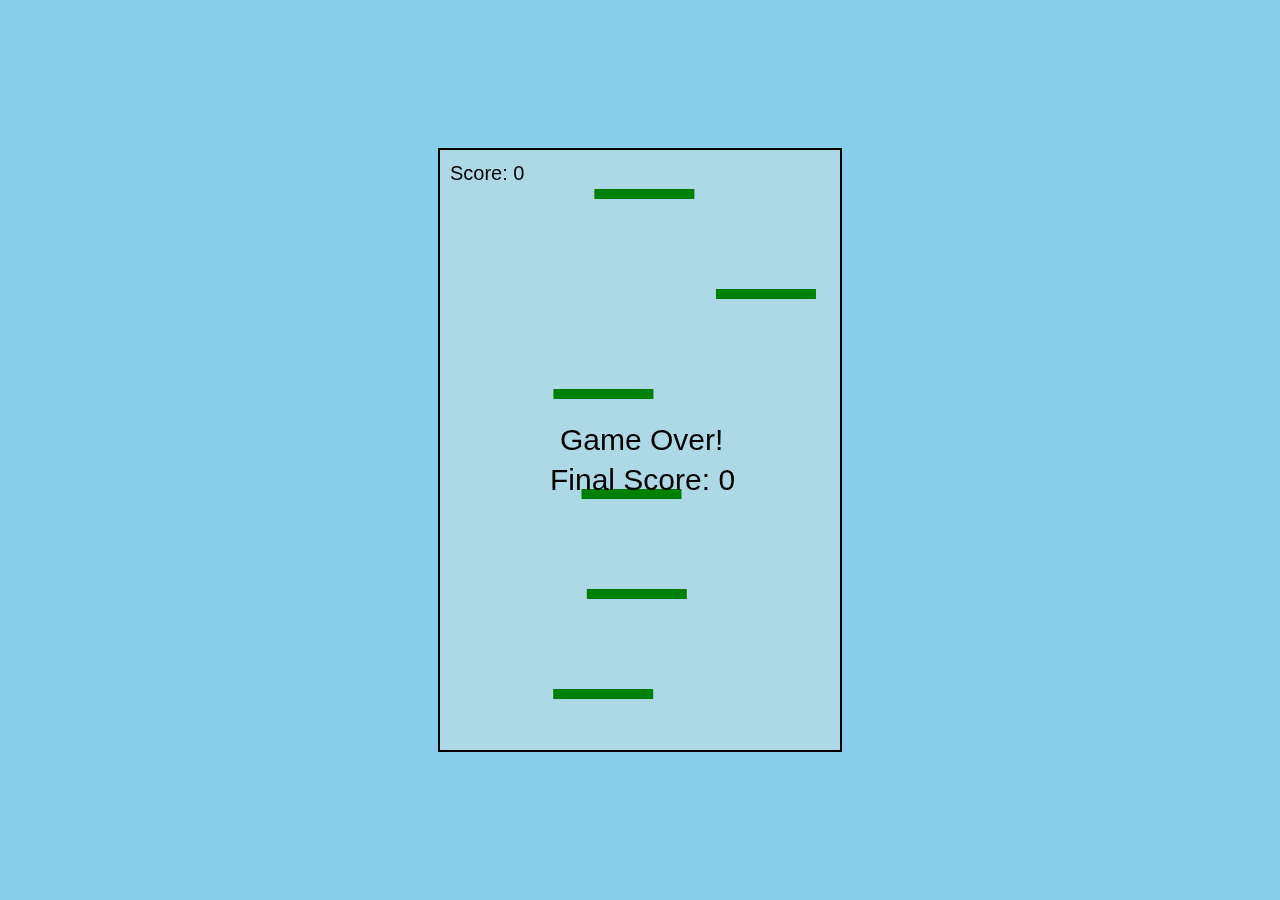
<file: platform-jump.html>
<!DOCTYPE html>
<html lang="en">
<head>
    <meta charset="UTF-8">
    <meta name="viewport" content="width=device-width, initial-scale=1.0">
    <title>Platform Jump</title>
    <link rel="stylesheet" href="platformjump.css">
</head>
<body>
    <div class="game-container">
        <canvas id="gameCanvas"></canvas>
    </div>
    <script src="platformjump.js"></script>
</body>
</html>
</file>
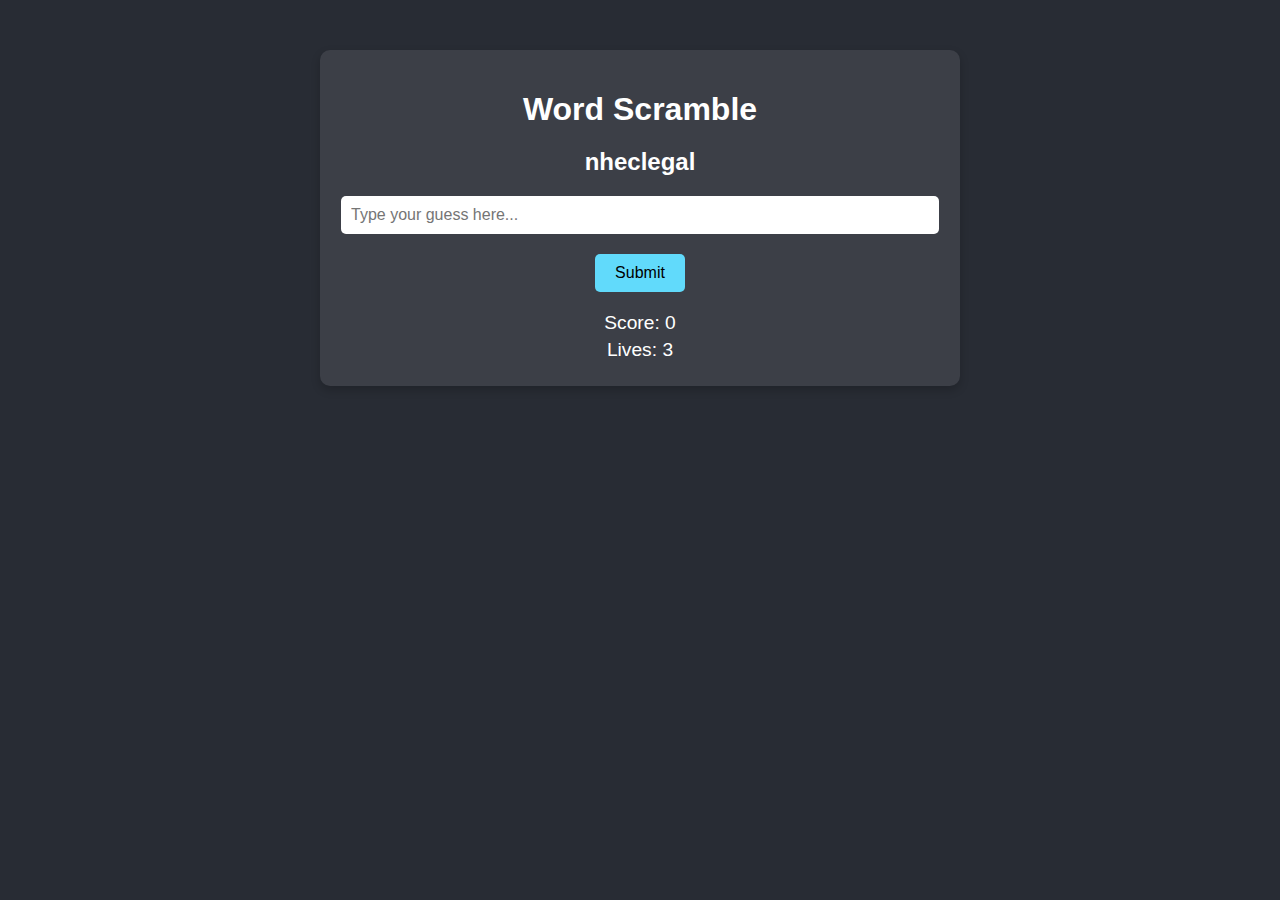
<file: word-scramble.html>
<!DOCTYPE html>
<html lang="en">
<head>
    <meta charset="UTF-8">
    <meta name="viewport" content="width=device-width, initial-scale=1.0">
    <title>Word Scramble</title>
    <link rel="stylesheet" href="word-scramble.css">
</head>
<body>
    <div class="game-container">
        <h1>Word Scramble</h1>
        <div id="scrambled-word" class="scrambled-word"></div>
        <input type="text" id="user-input" placeholder="Type your guess here..." />
        <button id="submit-btn">Submit</button>
        <div id="feedback"></div>
        <div class="scoreboard">
            <p>Score: <span id="score">0</span></p>
            <p>Lives: <span id="lives">3</span></p>
        </div>
        <button id="restart-btn" class="hidden">Restart Game</button>
    </div>
    <script src="word-scramble.js"></script>
</body>
</html>
</file>
<file: styles.css>
/* styles.css */

body {
    font-family: Arial, sans-serif;
    margin: 0;
    padding: 0;
    background-color: #f4f4f4;
    color: #333;
}

header {
    background-color: #333;
    color: #fff;
    padding: 10px 0;
    text-align: center;
}

header nav ul {
    list-style: none;
    padding: 0;
}

header nav ul li {
    display: inline;
    margin: 0 20px;
}

header nav ul li a {
    color: #fff;
    text-decoration: none;
}

.main {
    padding: 20px;
}

.intro {
    text-align: center;
    margin-top: 50px;
}

button {
    padding: 10px 20px;
    background-color: #333;
    color: #fff;
    border: none;
    cursor: pointer;
}

button:hover {
    background-color: #555;
}

.game-cards {
    display: flex;
    justify-content: center;
    gap: 20px;
}

.game-card {
    background-color: #fff;
    padding: 20px;
    box-shadow: 0 0 10px rgba(0, 0, 0, 0.1);
    text-align: center;
}

.game-card img {
    max-width: 100%;
    height: auto;
}

footer {
    text-align: center;
    padding: 20px;
    background-color: #333;
    color: #fff;
}

footer p {
    margin: 0;
}
/* styles.css */

/* General Styling */
body {
    font-family: Arial, sans-serif;
    margin: 0;
    padding: 0;
    background-color: #f4f4f4;
    color: #333;
}

header {
    background-color: #333;
    color: #fff;
    padding: 10px 0;
    text-align: center;
}

header nav ul {
    list-style: none;
    padding: 0;
}

header nav ul li {
    display: inline;
    margin: 0 20px;
}

header nav ul li a {
    color: #fff;
    text-decoration: none;
}

main {
    padding: 20px;
}

.news {
    margin: 30px auto;
    max-width: 900px;
}

h2 {
    text-align: center;
}

.news-article {
    background-color: #fff;
    padding: 20px;
    margin-bottom: 30px;
    border-radius: 8px;
    box-shadow: 0 0 10px rgba(0, 0, 0, 0.1);
}

.news-article h3 {
    color: #333;
}

.news-article .date {
    font-size: 0.9em;
    color: #777;
    margin-bottom: 10px;
}

.news-article p {
    font-size: 1em;
    line-height: 1.6;
}

footer {
    text-align: center;
    padding: 20px;
    background-color: #333;
    color: #fff;
}

footer p {
    margin: 0;
}
body {
    font-family: Arial, sans-serif;
    margin: 0;
    padding: 0;
    background-color: #f4f4f4;
    text-align: center;
}

header {
    background-color: #333;
    color: #fff;
    padding: 20px;
}

nav ul {
    list-style-type: none;
    padding: 0;
}

nav ul li {
    display: inline;
    margin-right: 15px;
}

nav ul li a {
    color: white;
    text-decoration: none;
}

.game-container {
    margin-top: 50px;
}

canvas {
    border: 2px solid #000;
    background-color: #000;
}

.scoreboard {
    margin-top: 10px;
    font-size: 18px;
    color: #333;
}
</file>
<file: colormatch.css>
body {
    font-family: Arial, sans-serif;
    text-align: center;
    background-color: #f4f4f9;
    margin: 0;
    padding: 0;
}

.game-container {
    max-width: 600px;
    margin: 50px auto;
    background-color: #fff;
    padding: 20px;
    border-radius: 10px;
    box-shadow: 0 4px 8px rgba(0, 0, 0, 0.1);
}

h1 {
    font-size: 2rem;
    color: #333;
}

#instructions {
    font-size: 1.2rem;
    margin: 10px 0;
}

#color-word {
    font-size: 3rem;
    font-weight: bold;
    margin: 20px 0;
}

#color-buttons {
    display: flex;
    justify-content: center;
    gap: 10px;
    flex-wrap: wrap;
}

button.color-btn {
    width: 100px;
    height: 100px;
    border: none;
    border-radius: 10px;
    cursor: pointer;
    font-size: 0;
}

#score {
    font-size: 1.5rem;
    margin: 20px 0;
}

#restart-button {
    font-size: 1rem;
    padding: 10px 20px;
    background-color: #4caf50;
    color: white;
    border: none;
    border-radius: 5px;
    cursor: pointer;
}

#restart-button:hover {
    background-color: #45a049;
}
</file>
<file: platformjump.css>
body {
    margin: 0;
    background-color: #87ceeb;
    display: flex;
    justify-content: center;
    align-items: center;
    height: 100vh;
    overflow: hidden;
}

.game-container {
    border: 2px solid #000;
    background-color: #add8e6;
}

canvas {
    display: block;
}
</file>
<file: word-scramble.css>
body {
    font-family: Arial, sans-serif;
    background-color: #282c34;
    color: white;
    text-align: center;
    margin: 0;
    padding: 0;
}

.game-container {
    padding: 20px;
    max-width: 600px;
    margin: 50px auto;
    background-color: #3c3f47;
    border-radius: 10px;
    box-shadow: 0 4px 10px rgba(0, 0, 0, 0.2);
}

h1 {
    font-size: 2em;
    margin-bottom: 20px;
}

.scrambled-word {
    font-size: 1.5em;
    font-weight: bold;
    margin: 20px 0;
}

input {
    padding: 10px;
    font-size: 1em;
    width: calc(100% - 22px);
    margin-bottom: 20px;
    border: none;
    border-radius: 5px;
}

button {
    padding: 10px 20px;
    font-size: 1em;
    border: none;
    background-color: #61dafb;
    color: black;
    border-radius: 5px;
    cursor: pointer;
}

button.hidden {
    display: none;
}

button:hover {
    background-color: #21a1f1;
}

.scoreboard {
    margin-top: 20px;
}

.scoreboard p {
    font-size: 1.2em;
    margin: 5px 0;
}

#feedback {
    margin-top: 10px;
    font-size: 1em;
    font-weight: bold;
}

#feedback.correct {
    color: #61dafb;
}

#feedback.wrong {
    color: #f54242;
}
</file>
<file: cyclone-art.css>
/* Global reset and basic styles */
* {
    margin: 0;
    padding: 0;
    box-sizing: border-box;
}

body {
    font-family: Arial, sans-serif;
    background-color: #f4f4f4;
    padding: 20px;
}

header {
    background-color: #333;
    color: white;
    padding: 10px 0;
    text-align: center;
}

header .logo h1 {
    margin: 0;
}

nav ul {
    display: flex;
    justify-content: center;
    list-style: none;
    margin-top: 10px;
}

nav ul li {
    margin: 0 15px;
}

nav ul li a {
    color: white;
    text-decoration: none;
    font-weight: bold;
}

nav ul li a.active {
    color: #f0a500;
}

main {
    margin-top: 20px;
}

h2 {
    text-align: center;
    margin-bottom: 10px;
}

/* Canvas container and styling */
.canvas-container {
    position: relative;
    width: 800px;
    height: 600px;
    margin: 0 auto;
    background-color: #fff;
    border: 2px solid #000;
    overflow: hidden;
}

#layers-container {
    position: relative;
}

#currentColor {
    background-color: #000;
    margin-top: 10px;
}

/* Tools section */
.tools {
    margin-top: 20px;
    text-align: center;
}

.tool-buttons {
    display: flex;
    justify-content: center;
    gap: 10px;
    margin-bottom: 10px;
}

.tool-button {
    background-color: #4CAF50;
    color: white;
    border: none;
    padding: 10px 20px;
    cursor: pointer;
    font-size: 16px;
    border-radius: 5px;
    transition: background-color 0.3s;
}

.tool-button:hover {
    background-color: #45a049;
}

.tool-button.active {
    background-color: #f0a500;
}

/* Layer controls section */
.layer-controls {
    text-align: center;
    margin-top: 20px;
}

.layer-buttons button {
    background-color: #007BFF;
    color: white;
    border: none;
    padding: 10px 15px;
    cursor: pointer;
    margin-right: 10px;
    font-size: 16px;
    border-radius: 5px;
}

.layer-buttons button:hover {
    background-color: #0056b3;
}

/* Color selection section */
.color-selection {
    margin-top: 20px;
    text-align: center;
}

.color-buttons {
    display: flex;
    justify-content: center;
    gap: 10px;
    margin-top: 10px;
}

.color-button {
    width: 40px;
    height: 40px;
    border: none;
    cursor: pointer;
    border-radius: 50%;
    transition: transform 0.3s;
}

.color-button:hover {
    transform: scale(1.2);
}

/* Color button styles for different colors */
.color-button[style*="red"] {
    background-color: red;
}

.color-button[style*="green"] {
    background-color: green;
}

.color-button[style*="blue"] {
    background-color: blue;
}

.color-button[style*="yellow"] {
    background-color: yellow;
}

.color-button[style*="orange"] {
    background-color: orange;
}

.color-button[style*="purple"] {
    background-color: purple;
}

.color-button[style*="pink"] {
    background-color: pink;
}

.color-button[style*="black"] {
    background-color: black;
}

.color-button[style*="white"] {
    background-color: white;
}

.color-button[style*="brown"] {
    background-color: brown;
}

/* Layer info */
.layer-info {
    margin-top: 10px;
    font-size: 18px;
}

.layer-info span {
    font-weight: bold;
}

/* Canvas and text tool settings */
.layer {
    position: absolute;
    top: 0;
    left: 0;
    z-index: 0;
}

#activeLayer {
    font-weight: bold;
}

/* Footer */
footer {
    text-align: center;
    margin-top: 40px;
    font-size: 14px;
    color: #888;
}
/* Undo and Redo button styles */
.tool-button {
    background-color: #4CAF50;
    color: white;
    border: none;
    padding: 10px 20px;
    cursor: pointer;
    font-size: 16px;
    border-radius: 5px;
    transition: background-color 0.3s;
}

.tool-button:hover {
    background-color: #45a049;
}

.tool-button.active {
    background-color: #f0a500;
}

#undoButton, #redoButton {
    background-color: #007BFF;
}

#undoButton:hover, #redoButton:hover {
    background-color: #0056b3;
}
</file>
